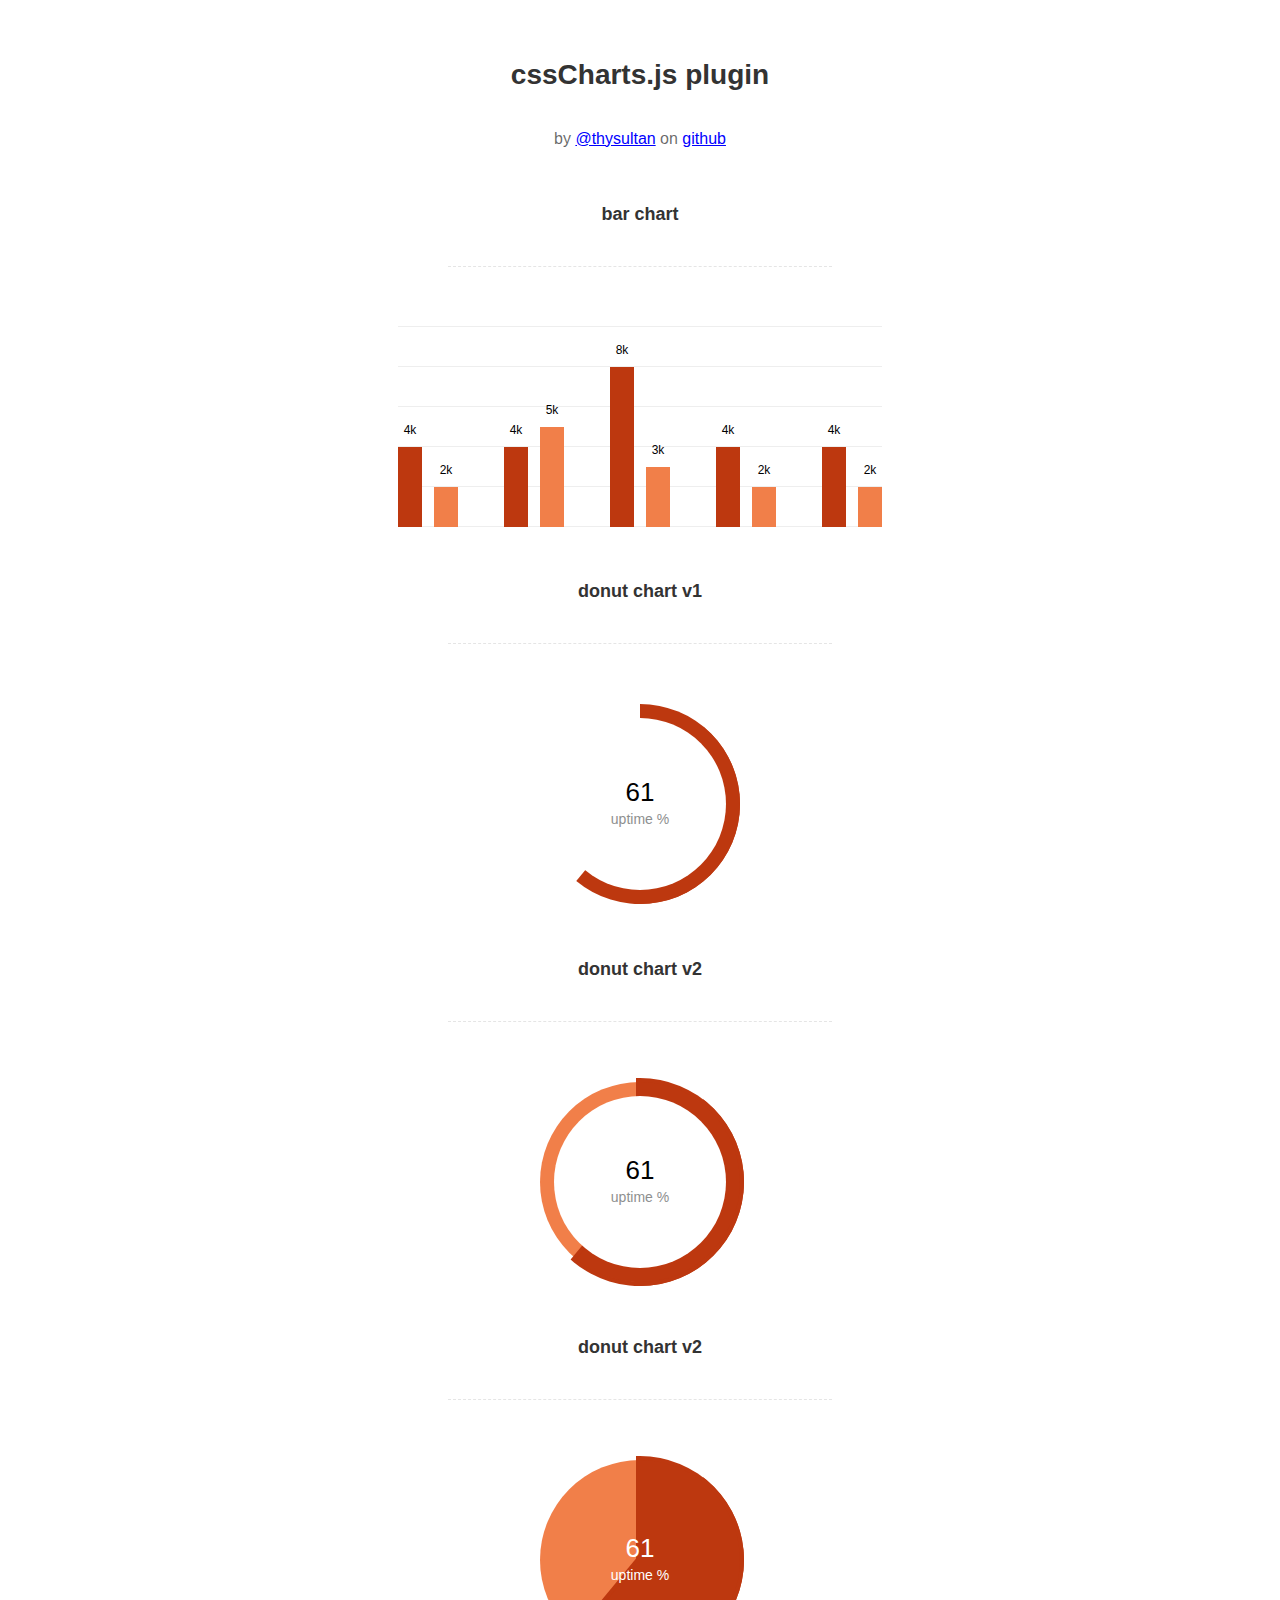
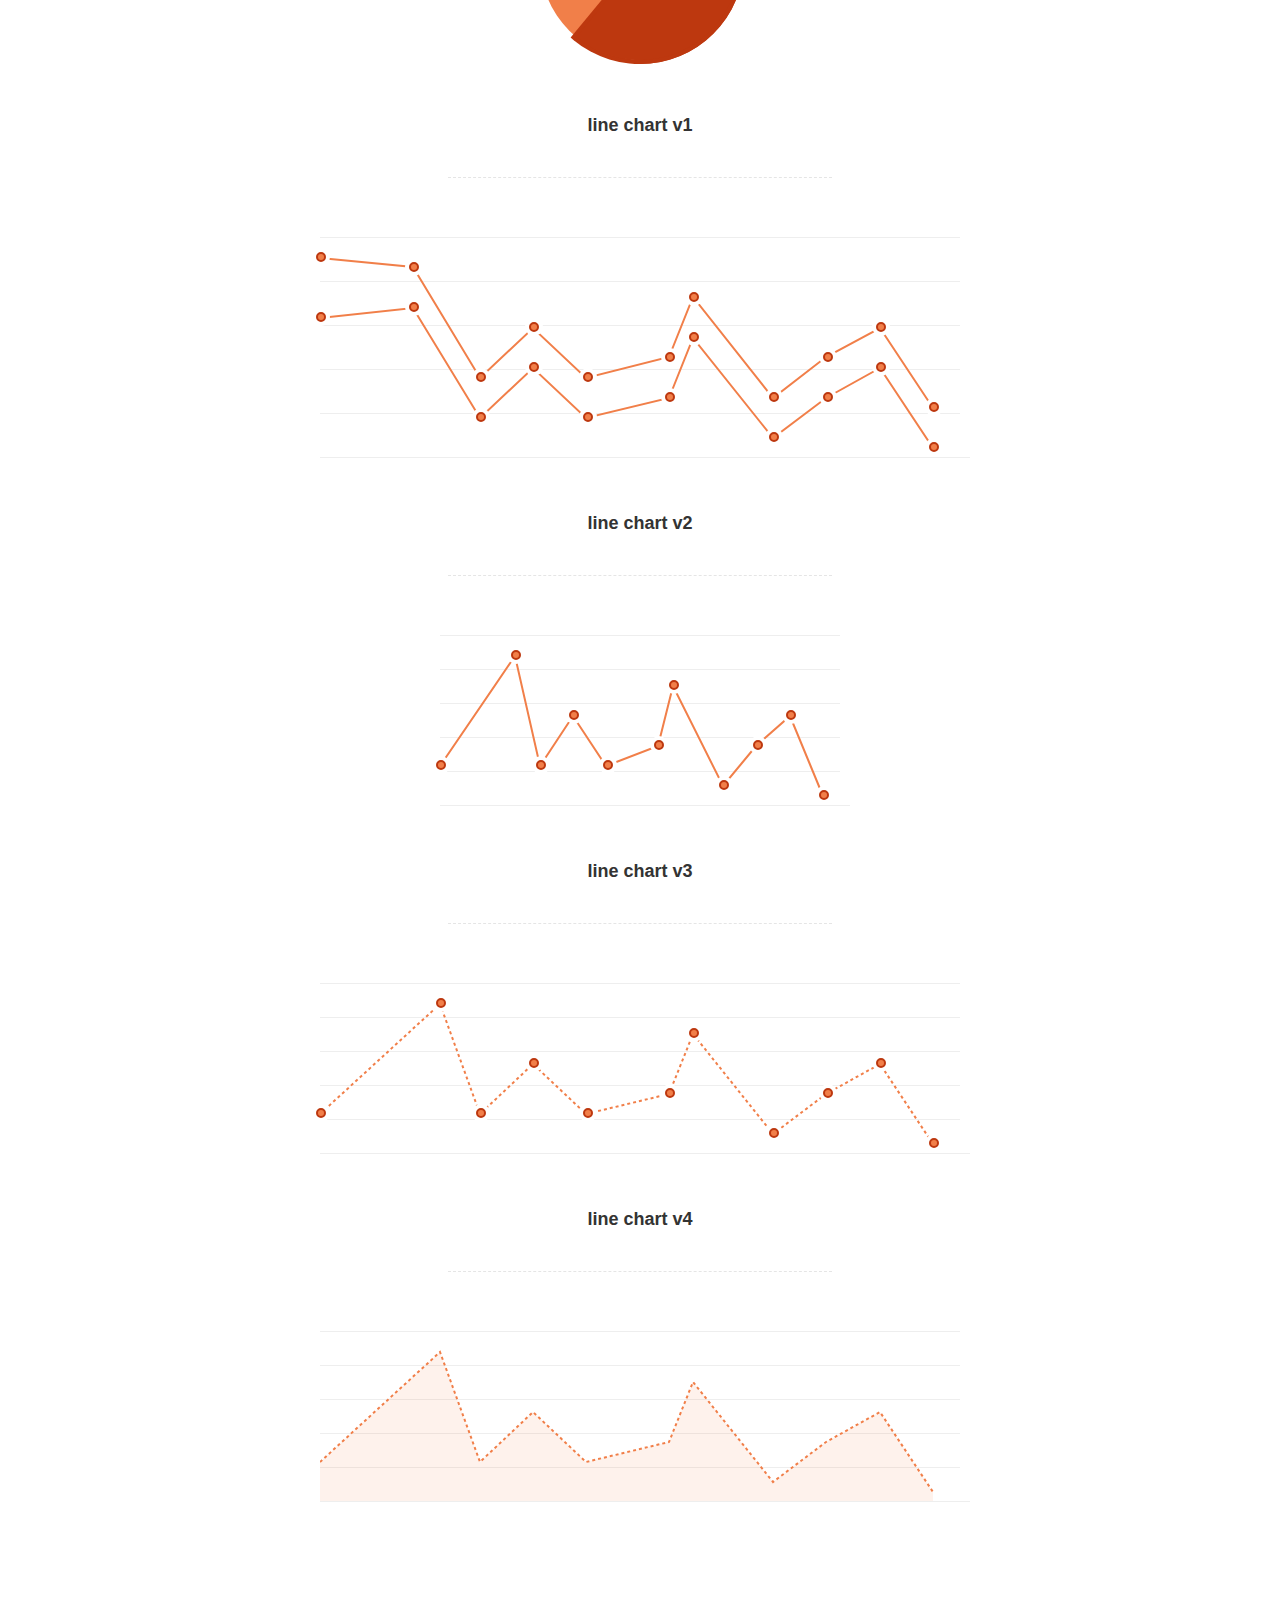
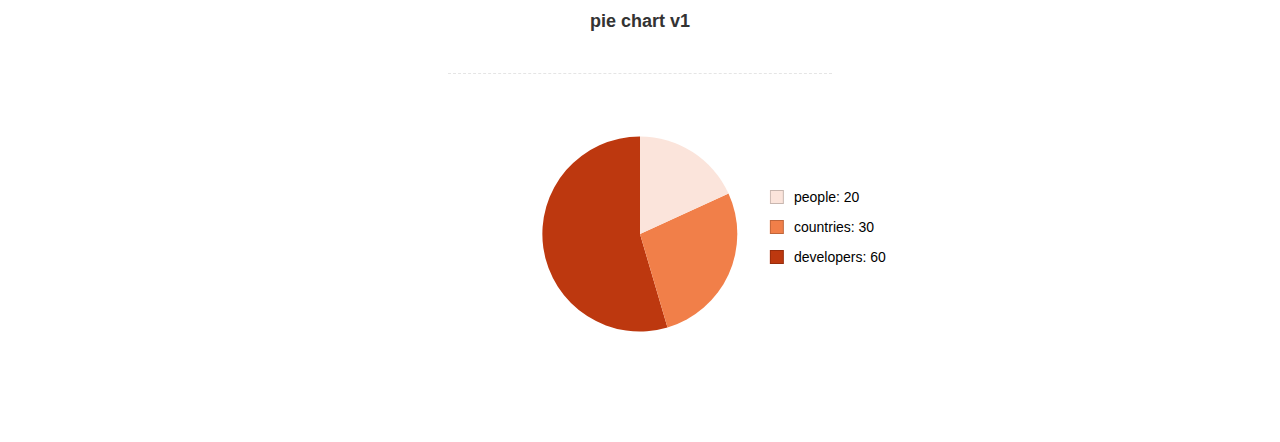
<file: MisleadingWidgetsDetective_Demo/static/js/Lightweight-Chart/index.html>
<!doctype html>
<html>
    <head>
        <meta charset="utf-8">
        <meta name="description" content="A jquery plugin to create simple donut, bar or line charts with dom nodes, style with css.">
        <meta name="viewport" content="width=device-width, initial-scale=1">
        <title>cssCharts.js - jquery css charts</title>
        <script src="https://ajax.googleapis.com/ajax/libs/jquery/2.1.3/jquery.min.js"></script>

        <link rel="stylesheet" href="cssCharts.css">
        <script src="jquery.chart.js"></script>

        <style>
          /* page specific styles*/
          h1{text-align:center;font-family:sans-serif;font-size:28px;color:#333;padding:40px 0 0 0;}
          h2{text-align:center;font-family:sans-serif;font-size:18px;color:#333;padding:40px 0 0 0;}
          hr{width:60%;height:1px;background:none;border:none;border-bottom:1px dashed rgba(0,0,0,0.1);outline:none;margin:40px auto 60px auto;}

          .desc p{text-align:center;font-size:16px;color:rgba(0,0,0,0.6);padding:20px 0 0 0;font-family:sans-serif;}
          .desc a{color:blue;}
          .wrap{margin:0 auto;width:640px;padding-bottom:100px;}
          #line{width:400px;}
          /* page specific styles*/
        </style>
    </head>
    <body>
      <div class="wrap">

        <div class="desc">
          <h1>cssCharts.js plugin</h1><p>by
          <a href="http://twitter.com/thysultan">@thysultan</a> on
          <a href="https://github.com/sultantarimo/cssCharts.js">github</a>
        </p>
        </div>

        <h2>bar chart</h2>
        <hr>

        <div class="chart">
            <ul class="bar-chart" data-bars="[4,2],[4,5],[8,3],[4,2],[4,2]" data-max="10" data-unit="k" data-width="24"></ul>
        </div>
        <!-- data max is the 100% point of the graph -->
        <!-- set data-grid to 0 for no grid -->
        <!-- data-width is the individual bars width -->

        <h2>donut chart v1</h2>
        <hr>

        <div class="chart">
          <div class="donut-chart" data-percent="0.61" data-title="uptime %"></div>
        </div>

        <h2>donut chart v2</h2>
        <hr>

        <div class="chart">
          <div class="donut-chart fill" data-percent="0.61" data-title="uptime %"></div>
        </div>

        <h2>donut chart v2</h2>
        <hr>

        <div class="chart">
          <div class="donut-chart pie-chart fill" data-percent="0.61" data-title="uptime %"></div>
        </div>
        <!-- pie-chart class for pie chart -->
        <!-- fill class for default donut fill enabled-->

        <h2>line chart v1</h2>
        <hr>

        <div class="chart">
          <ul data-cord="[[0,70,120,160,200,262,280,340,380,420,460],[140,150,40,90,40,60,120,20,60,90,10]],[[0,70,120,160,200,262,280,340,380,420,460],[200,190,80,130,80,100,160,60,100,130,50]]"  class="line-chart"></ul>
        </div>
        <!-- multiple graphs [[x cords],[y cords]] [[x cords],[y cords]] -->

        <h2>line chart v2</h2>
        <hr>

        <div class="chart" id="line">
          <ul data-cord="[0,90,120,160,200,262,280,340,380,420,460],[40,150,40,90,40,60,120,20,60,90,10]" class="line-chart"></ul>
        </div>

        <h2>line chart v3</h2>
        <hr>

        <div class="chart dotted">
          <ul data-cord="[0,90,120,160,200,262,280,340,380,420,460],[40,150,40,90,40,60,120,20,60,90,10]" class="line-chart"></ul>
        </div>

        <h2>line chart v4</h2>
        <hr>

        <div class="chart dotted">
          <ul data-cord="[0,90,120,160,200,262,280,340,380,420,460],[40,150,40,90,40,60,120,20,60,90,10]" data-fill="1" class="line-chart no-points"></ul>
        </div>
        <!-- single graph [x cords],[y cords] -->


        <br><br><br>
        <h2>pie chart v1</h2>
        <hr>

        <div class="chart">
          <div class="pie-thychart" data-set='[["people", 20], ["countries",30], ["developers",60]]' data-colors="#FBE4DB,#F17F49,#BD380F"></div>
        </div>

      </div>

      <script>
        $(function() {
            $('.bar-chart').cssCharts({type:"bar"});
            $('.donut-chart').cssCharts({type:"donut"}).trigger('show-donut-chart');
            $('.line-chart').cssCharts({type:"line"});

            $('.pie-thychart').cssCharts({type:"pie"});
        });
      </script>
    </body>
</html>
</file>
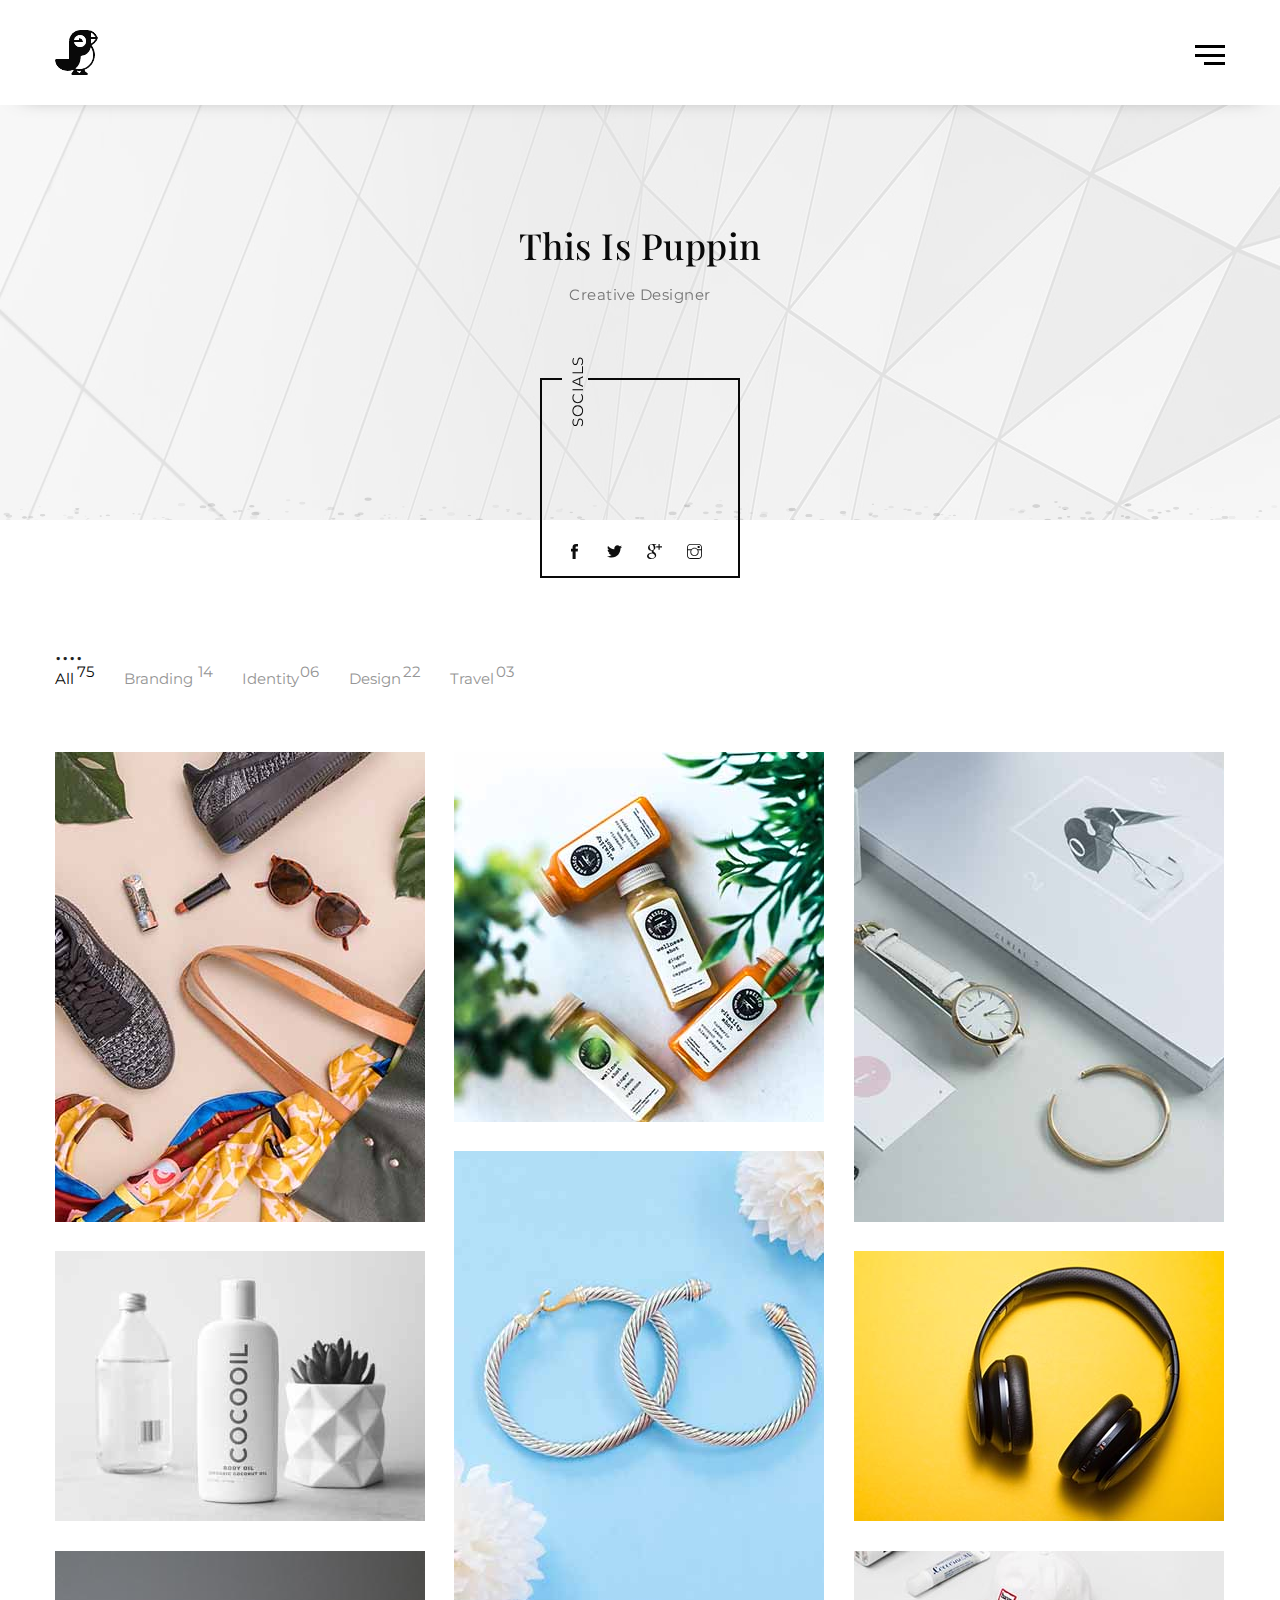
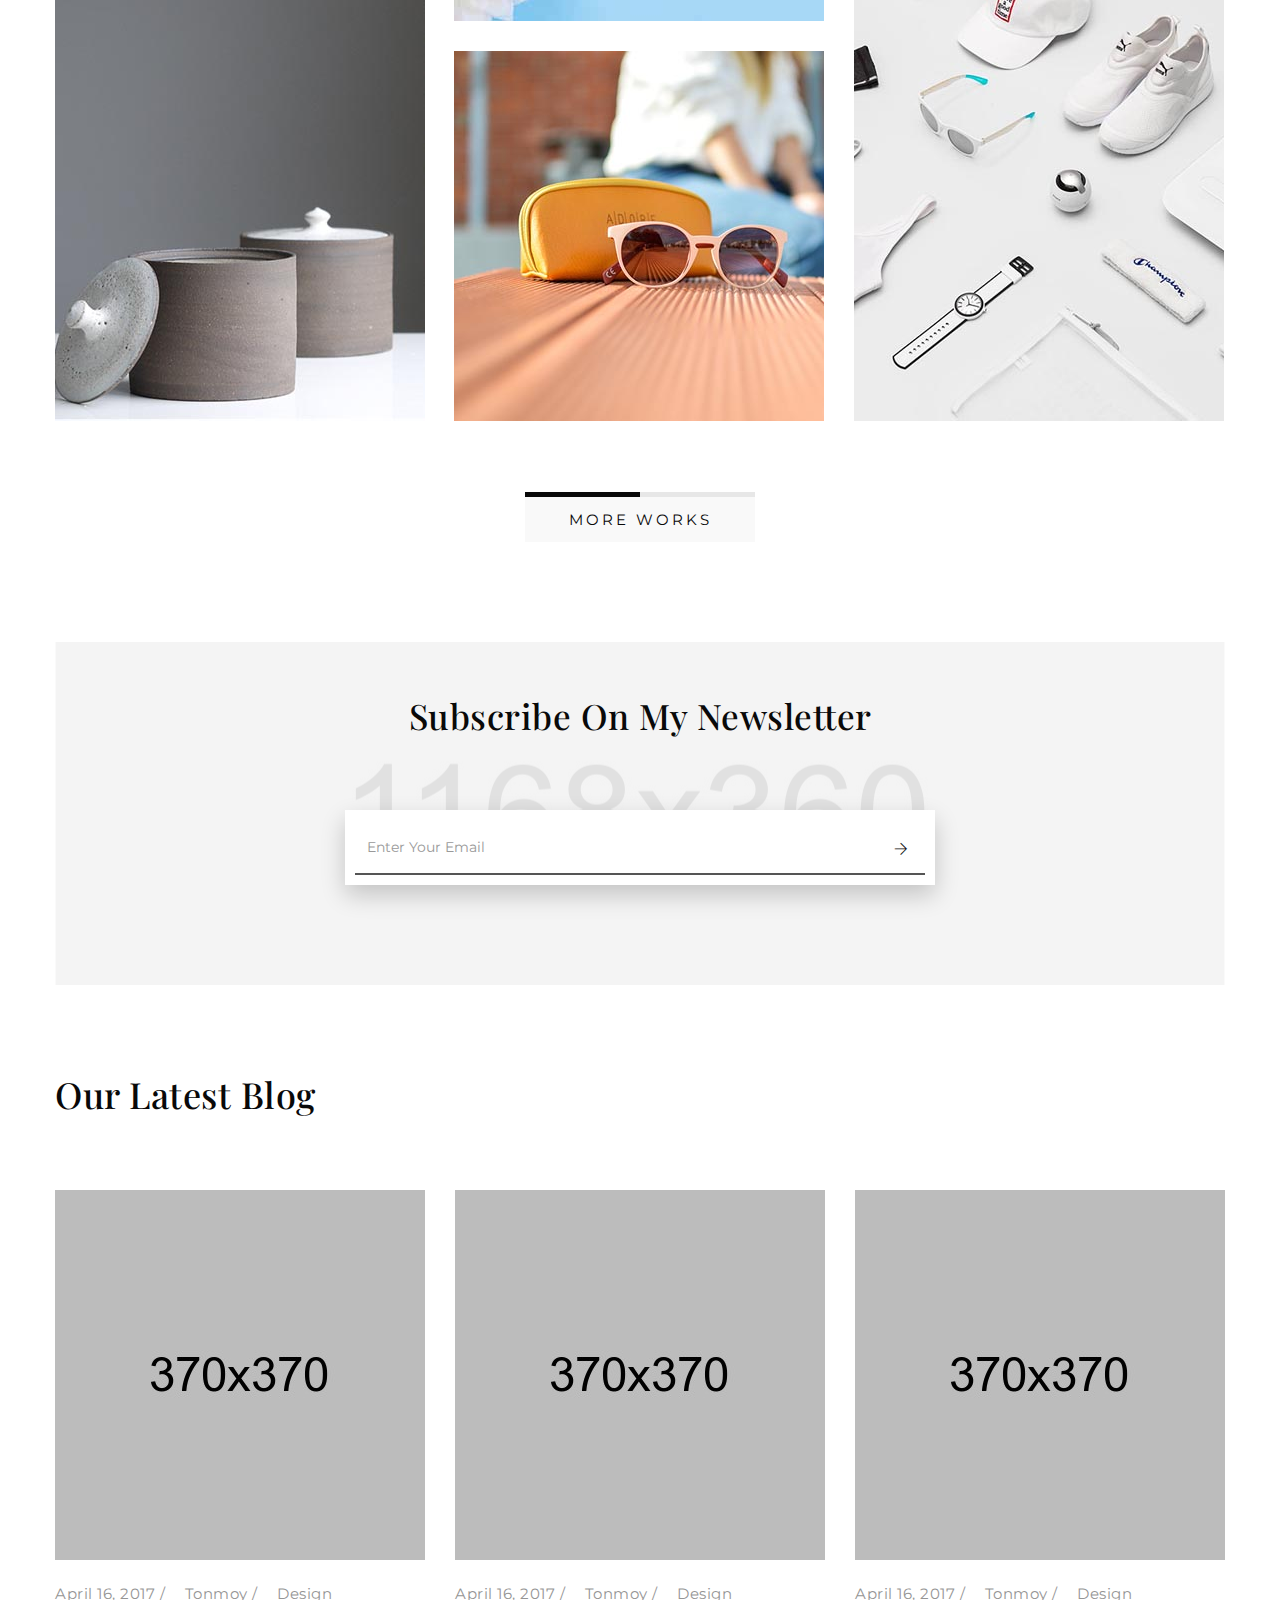
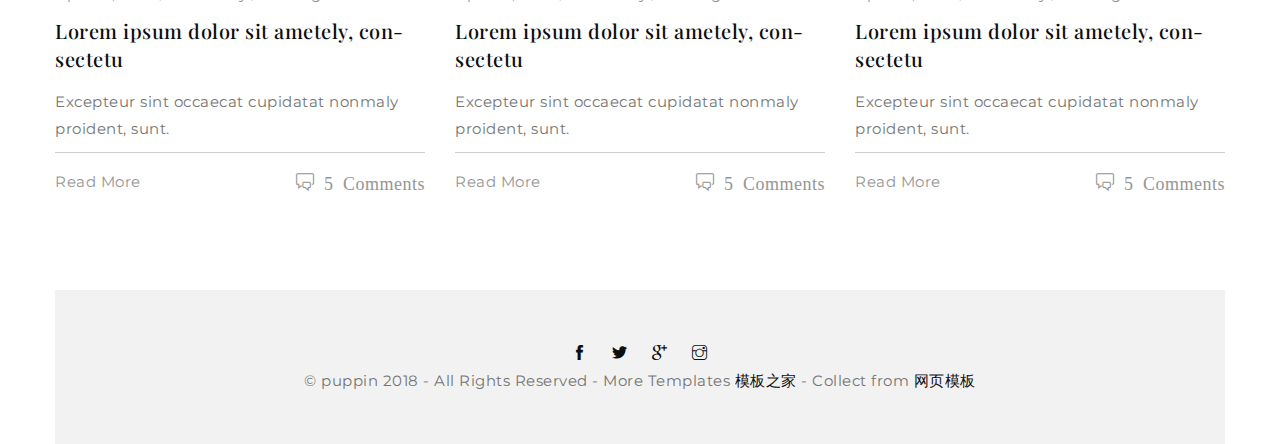
<file: MisleadingWidgetsDetective_Demo/Console/templates/Console/htmt_2_puppin/index.html>
<!DOCTYPE html>
<html lang="zxx">
<head>
	<meta charset="utf-8">
	<title>Home 1</title>
	

	<meta name="description" content="----">

	<meta name="keywords" content="Premium HTML Template">

	<meta name="author" content="HTMLmate">

	<!-- Mobile Specific Meta -->
	<meta name="viewport" content="width=device-width, initial-scale=1">

	<!-- css-include -->

	<!-- boorstrap -->
	<link rel="stylesheet" type="text/css" href="assets/css/bootstrap.min.css">
	<!-- themify-icon.css -->
	<link rel="stylesheet" type="text/css" href="assets/css/themify-icons.css">
	<!-- owl-carousel -->
	<link rel="stylesheet" type="text/css" href="assets/css/owl.carousel.css">
	<!-- light-box -->
	<link rel="stylesheet" type="text/css" href="assets/css/lightbox.css">
	<!-- video css -->
	<link rel="stylesheet" type="text/css" href="assets/css/video.min.css">
	<!-- menu.css -->
	<link rel="stylesheet" type="text/css" href="assets/css/menu.css">
	<!-- style -->
	<link rel="stylesheet" type="text/css" href="assets/css/style.css">
	<!-- responsive.css -->
	<link rel="stylesheet" type="text/css" href="assets/css/responsive.css">
</head>


<body>
	<div id="preloader"></div>
	<!-- Start of nav bar 
		============================================= -->
		<nav id="poppin-nav">
			<div id="nav-off"></div>
			<div id="header-logo-1" class="text-center">
				<a href="#"><img src="assets/img//logo/logo.png" alt="img"></a>
			</div>
			<ul id="menu">
				<li class="has-submenu text-capitalize">
					<a href="index.html">home</a>
				</li>
				<li class="has-submenu">
					<a href="#">Blog <span class="ti-angle-down"></span></a>
					<ul class="submenu">
						<li><a href="blog.html">Blog Grid</a></li>
						<li><a href="blog-single.html">Single Post</a></li>
					</ul>
				</li>
				<li><a href="contact.html">Contact</a></li>
			</ul>
		</nav>
		<div id="menu-overlay"></div>
	<!-- End of nav bar 
		============================================= -->



	<!-- Start of header
		============================================= -->
		<header id="site-header" class="not-stuck">
			<div class="container">
				<div class="row">
					<div id="header-logo">
						<a href="#"><img src="assets/img//logo/logo.png" alt="img"></a>
					</div>

					<div id="menu-burger" class="pull-right not-stuck">
						<div id="menu-bar">
							<span class="icon-bar top"></span>
							<span class="icon-bar middle"></span>
							<span class="icon-bar bottom"></span>
						</div>
					</div>
				</div>
			</div>
		</header>
	<!-- End of header
		============================================= -->





	<!-- Start of page head section
		============================================= -->
		<section id="page-head" class="page-head-section">
			<div class="page-head-overlay"></div>
			<div id="page-head-effect" class="page-head-effect">
				<canvas id="demo-canvas"></canvas>
			</div>
			<!-- // page-head-style -->
			<div class="container">
				<div class="row">
					<div class="banner-content">
						<div class="page-head-content">
							<div class="page-head-title text-capitalize pb40">
								<h1>This is Puppin</h1>
								<span class="descrip">Creative Designer</span>
							</div>
							<!-- //title -->

							<div class="page-head-social">
								<div  class="social-title text-uppercase">
									<span>socials</span>
								</div>
								<!-- //title -->
								<div class="page-head-social-item ul-li">
									<ul class="page-head-social-list">
										<li><a href="#"><span class="ti-facebook"></span></a></li>
										<li><a href="#"><span class="ti-twitter-alt"></span></a></li>
										<li><a href="#"><span class="ti-google"></span></a></li>
										<li><a href="#"><span class="ti-instagram"></span></a></li>
									</ul><!-- /.page-head-social-list -->
								</div><!-- /.page-head-social-item -->
							</div>
							<!-- /.page-head-social -->
						</div>
						<!-- /.page-head-content -->
					</div>
				</div><!--  /.row-->
			</div><!--  /.container -->
		</section>
	<!-- End of page head section
		============================================= -->





	<!-- Start of portfolio section
		============================================= -->
		<section id="portfolio" class="portfolio-section">
			<div class="container">
				<div class="row">
					<div class="portfolio-content">
						<div class="portfolio-tab pb55">
							<div id="filters" class="button-group pb45">
								<button class="tab-button active" data-filter="*">All<span>75</span></button>
								<button class="tab-button" data-filter=".web">Branding<span>14</span></button>
								<button class="tab-button" data-filter=".design">Identity<span>06</span></button>
								<button class="tab-button" data-filter=".branding">Design<span>22</span></button>
								<button class="tab-button" data-filter=".photography">Travel<span>03</span></button>
							</div>
							<!-- /tab-button -->

							<div class="portfolio-tab-text-pic row">
								<div id="posts">
									<div id="1" class="item item-grid web">
										<div class="item-wrap">
											<div class="work-item">
												<div class="work-pic">
													<img src="assets/img/portfolio/port-1.jpg" alt="image">
												</div>
												<!-- //img -->
												<div class="hover-content">
													<div class="hover-text text-center">
														<a href="assets/img/portfolio/port-1.jpg" data-lightbox="roadtrip"><span class="ti-fullscreen"></span></a>
													</div>
													<!-- //light-box-img -->
													<div class="project-description text-uppercase ul-li">
														<h3><a href="#">project Item Title</a></h3>
														<ul class="project-catagorry text-capitalize">
															<li><a href="#">Branding, </a></li>

															<li><a href="#">Development</a></li>
														</ul>
													</div>
													<!-- //project-description -->
												</div>
											</div>
										</div>
									</div>
									<!-- /item -->

									<div id="2" class="item item-grid design branding">
										<div class="item-wrap">
											<div class="work-item">
												<div class="work-pic">
													<img src="assets/img/portfolio/port-2.jpg" alt="image">
												</div>
												<!-- //img -->
												<div class="hover-content">
													<div class="hover-text text-center">
														<a href="assets/img/portfolio/port-2.jpg" data-lightbox="roadtrip"><span class="ti-fullscreen"></span></a>
													</div>
													<!-- //light-box-img -->
													<div class="project-description text-uppercase ul-li">
														<h3><a href="#">project Item Title</a></h3>
														<ul class="project-catagorry text-capitalize">
															<li><a href="#">web, </a></li>

															<li><a href="#">Development</a></li>
														</ul>
													</div>
													<!-- //project-description -->
												</div>
											</div>
											
										</div>
									</div>
									<!-- /item -->

									<div id="3" class="item item-grid design web">
										<div class="item-wrap">
											<div class="work-item">
												<div class="work-pic">
													<img src="assets/img/portfolio/port-3.jpg" alt="image">
												</div>
												<!-- //img -->
												<div class="hover-content">
													<div class="hover-text text-center">
														<a href="assets/img/portfolio/port-3.jpg" data-lightbox="roadtrip"><span class="ti-fullscreen"></span></a>
													</div>
													<!-- //light-box-img -->
													<div class="project-description text-uppercase ul-li">
														<h3><a href="#">project Item Title</a></h3>
														<ul class="project-catagorry text-capitalize">
															<li><a href="#">design, </a></li>

															<li><a href="#">Development</a></li>
														</ul>
													</div>
													<!-- //project-description -->
												</div>
											</div>
											
										</div>
									</div>
									<!-- /item -->

									<div id="4" class="item item-grid design photography web">
										<div class="item-wrap">
											<div class="work-item">
												<div class="work-pic">
													<img src="assets/img/portfolio/port-5.jpg" alt="image">
												</div>
												<!-- //img -->
												<div class="hover-content">
													<div class="hover-text text-center">
														<a href="assets/img/portfolio/port-5.jpg" data-lightbox="roadtrip"><span class="ti-link"></span></a>
													</div>
													<!-- //light-box-img -->
													<div class="project-description text-uppercase ul-li">
														<h3><a href="#">project Item Title</a></h3>
														<ul class="project-catagorry text-capitalize">
															<li><a href="#">Branding, </a></li>

															<li><a href="#">Development</a></li>
														</ul>
													</div>
													<!-- //project-description -->
												</div>
											</div>
											
										</div>
									</div>
									<!-- /item -->

									<div id="5" class="item item-grid design web">
										<div class="item-wrap">
											<div class="work-item">
												<div class="work-pic">
													<img src="assets/img/portfolio/port-4.jpg" alt="image">
												</div>
												<!-- //img -->
												<div class="hover-content">
													<div class="hover-text text-center">
														<a class="popup zoom-gallery" href="https://www.youtube.com/watch?v=_kqQDCxRCzM"><span class="ti-control-forward"></span></a>
													</div>
													<!-- //light-box-img -->
													<div class="project-description text-uppercase ul-li">
														<h3><a href="#">project Item Title</a></h3>
														<ul class="project-catagorry text-capitalize">
															<li><a href="#">travel, </a></li>

															<li><a href="#">place</a></li>
														</ul>
													</div>
													<!-- //project-description -->
												</div>
											</div>
											
										</div>
									</div>
									<!-- /item -->

									<div id="6" class="item item-grid design branding web">
										<div class="item-wrap">
											<div class="work-item">
												<div class="work-pic">
													<img src="assets/img/portfolio/port-6.jpg" alt="image">
												</div>
												<!-- //img -->
												<div class="hover-content">
													<div class="hover-text text-center">
														<a href="assets/img/portfolio/port-6.jpg" data-lightbox="roadtrip"><span class="ti-link"></span></a>
													</div>
													<!-- //light-box-img -->
													<div class="project-description text-uppercase ul-li">
														<h3><a href="#">project Item Title</a></h3>
														<ul class="project-catagorry text-capitalize">
															<li><a href="#">identity, </a></li>

															<li><a href="#">institute</a></li>
														</ul>
													</div>
													<!-- //project-description -->
												</div>
											</div>
											
										</div>
									</div>
									<!-- /item -->

									<div id="7" class="item item-grid design branding web">
										<div class="item-wrap">
											<div class="work-item">
												<div class="work-pic">
													<img src="assets/img/portfolio/port-7.jpg" alt="image">
												</div>
												<!-- //img -->
												<div class="hover-content">
													<div class="hover-text text-center">
														<a href="assets/img/portfolio/port-7.jpg" data-lightbox="roadtrip"><span class="ti-fullscreen"></span></a>
													</div>
													<!-- //light-box-img -->
													<div class="project-description text-uppercase ul-li">
														<h3><a href="#">project Item Title</a></h3>
														<ul class="project-catagorry text-capitalize">
															<li><a href="#">Branding, </a></li>

															<li><a href="#">Development</a></li>
														</ul>
													</div>
													<!-- //project-description -->
												</div>
											</div>
											
										</div>
									</div>
									<!-- /item -->

									<div id="8" class="item item-grid design branding web">
										<div class="item-wrap">
											<div class="work-item">
												<div class="work-pic">
													<img src="assets/img/portfolio/port-9.jpg" alt="image">
												</div>
												<!-- //img -->
												<div class="hover-content">
													<div class="hover-text text-center">
														<a  class="popup" href="https://www.youtube.com/watch?v=QJO3ROT-A4E&list=PLxdmSpdkY-5LG9ZYDrX3qQq_iqsjfJhx9"><span class="ti-control-forward"></span></a>
													</div>
													<!-- //light-box-img -->
													<div class="project-description text-uppercase ul-li">
														<h3><a href="#">project Item Title</a></h3>
														<ul class="project-catagorry text-capitalize">
															<li><a href="#">html, </a></li>

															<li><a href="#">Development</a></li>
														</ul>
													</div>
													<!-- //project-description -->
												</div>
											</div>
											
										</div>
									</div>
									<!-- /item -->

									<div id="9" class="item item-grid design branding web">
										<div class="item-wrap">
											<div class="work-item">
												<div class="work-pic">
													<img src="assets/img/portfolio/port-8.jpg" alt="image">
												</div>
												<!-- //img -->
												<div class="hover-content">
													<div class="hover-text text-center">
														<a href="assets/img/portfolio/port-8.jpg" data-lightbox="roadtrip"><span class="ti-fullscreen"></span></a>
													</div>
													<!-- //light-box-img -->
													<div class="project-description text-uppercase ul-li">
														<h3><a href="#">project Item Title</a></h3>
														<ul class="project-catagorry text-capitalize">
															<li><a href="#">Branding, </a></li>

															<li><a href="#">Development</a></li>
														</ul>
													</div>
													<!-- //project-description -->
												</div>
											</div>
											
										</div>
									</div>
									<!-- /item -->


								</div><!--//posts-->
							</div><!--//portfolio-tab-text-pic-->
						</div><!--//portfolio-tab-->


						<div class="poppin-more text-uppercase text-center">
							<div class="more-btn">
								<a href="#">MORE WORKS</a>
							</div>
						</div>
						<!-- //.more -->

					</div><!--//portfolio-content -->
				</div><!--  /.row -->
			</div><!--  /.conatiner -->
		</section>
	<!-- End of portfolio section
		============================================= -->

	<div class="tlinks">Collect from <a href="http://www.cssmoban.com/" >自助建站</a></div>


	<!-- Start of newsletter section
		============================================= -->
		<section id="newsletter" class="newsletter-section">
			<div class="page-head-overlay"></div>
			<div class="container">
				<div class="row">
					<div class="newsletter-section-content">
						<div class="newsletter-title pb75">
							<h2 class="deep-black">Subscribe On My Newsletter</h2>
						</div>

						<div class="newsletter-form">
							<form action="#" class="input-group">
								<input type="email" class="form-control" placeholder="Enter Your Email">
								<span class="input-group-addon">
									<button type="submit"><span class="deep-black ti-arrow-right"></span></button>  
								</span>
							</form>
						</div>
					</div>
					<!-- //.newsletter-section-content -->

				</div><!--  /.row -->
			</div><!--  /.conatainer -->
		</section>
	<!-- End of newsletter section
		============================================= -->




	<!-- Start of our service section
		============================================= -->
		<section id="service" class="service-section pt90 pb40">
			<div class="container">
				<div class="row">
					<div class="section-title text-capitalize deep-black pb75">
						<h2>Our latest blog</h2>
					</div>
					<!-- //title -->

					<div class="latest-blog-content">
						<div class="row">

							<div class="col-md-4">
								<div class="latest-blog-text-pic">
									<div class="latest-blog-img mb10"> 
										<img src="assets/img/blog/blog-5.jpg" alt="img">
										<div class="blog-meta mt20 ul-li">
											<ul class="meta-list">
												<li><a href="#">April 16, 2017  /  </a></li>
												<li><a href="#">  Tonmoy /  </a></li>
												<li><a href="#">Design</a></li>
											</ul>
										</div>
									</div>
									<!-- //.latest-blog-img -->

									<div class="latest-blog-text">
										<div class="blog-head">
											<h2> <a href="#">Lorem ipsum dolor sit ametely, con-sectetu</a></h2>
										</div>
										<!-- //.blog-head -->
										<div class="blog-details mt15">
											<p>
												Excepteur sint occaecat cupidatat nonmaly proident, sunt.
											</p>
										</div>
										<!-- //.blog-details -->
										<div class="blog-read-more text-capitalize pull-left">
											<a href="#">read more<span class="ti-arrow-right"></span></a>
										</div>
										<!-- //.blog-read-more -->

										<div class="latest-blog-comments text-capitalize pull-right">
											<a href="#"><span class="ti-comments"> 5 Comments</span></a>
										</div>
										<!-- //.latest-blog-comments -->
									</div>

								</div>
								<!-- //.latest-blog-text-pic -->
							</div>
							<!-- //.col-md-4 -->


							<div class="col-md-4">
								<div class="latest-blog-text-pic">
									<div class="latest-blog-img mb10"> 
										<img src="assets/img/blog/blog-5.jpg" alt="img">
										<div class="blog-meta mt20 ul-li">
											<ul class="meta-list">
												<li><a href="#">April 16, 2017  /  </a></li>
												<li><a href="#">  Tonmoy /  </a></li>
												<li><a href="#">Design</a></li>
											</ul>
										</div>
									</div>
									<!-- //.latest-blog-img -->

									<div class="latest-blog-text">
										<div class="blog-head">
											<h2> <a href="#">Lorem ipsum dolor sit ametely, con-sectetu</a></h2>
										</div>
										<!-- //.blog-head -->
										<div class="blog-details mt15">
											<p>
												Excepteur sint occaecat cupidatat nonmaly proident, sunt.
											</p>
										</div>
										<!-- //.blog-details -->
										<div class="blog-read-more text-capitalize pull-left">
											<a href="#">read more<span class="ti-arrow-right"></span></a>
										</div>
										<!-- //.blog-read-more -->

										<div class="latest-blog-comments text-capitalize pull-right">
											<a href="#"><span class="ti-comments"> 5 Comments</span></a>
										</div>
										<!-- //.latest-blog-comments -->
									</div>

								</div>
								<!-- //.latest-blog-text-pic -->
							</div>
							<!-- //.col-md-4 -->


							<div class="col-md-4">
								<div class="latest-blog-text-pic">
									<div class="latest-blog-img mb10"> 
										<img src="assets/img/blog/blog-5.jpg" alt="img">
										<div class="blog-meta mt20 ul-li">
											<ul class="meta-list">
												<li><a href="#">April 16, 2017  /  </a></li>
												<li><a href="#">  Tonmoy /  </a></li>
												<li><a href="#">Design</a></li>
											</ul>
										</div>
									</div>
									<!-- //.latest-blog-img -->

									<div class="latest-blog-text">
										<div class="blog-head">
											<h2> <a href="#">Lorem ipsum dolor sit ametely, con-sectetu</a></h2>
										</div>
										<!-- //.blog-head -->
										<div class="blog-details mt15">
											<p>
												Excepteur sint occaecat cupidatat nonmaly proident, sunt.
											</p>
										</div>
										<!-- //.blog-details -->
										<div class="blog-read-more text-capitalize pull-left">
											<a href="#">read more<span class="ti-arrow-right"></span></a>
										</div>
										<!-- //.blog-read-more -->

										<div class="latest-blog-comments text-capitalize pull-right">
											<a href="#"><span class="ti-comments"> 5 Comments</span></a>
										</div>
										<!-- //.latest-blog-comments -->
									</div>

								</div>
								<!-- //.latest-blog-text-pic -->
							</div>
							<!-- //.col-md-4 -->


						</div>
						<!-- //.row -->
					</div>
					<!-- //.latest-blog-content -->


				</div><!--  row -->
			</div><!--  container-->
		</section>
	<!-- End of our service section
		============================================= -->





	<!-- Start of footer section
		============================================= -->
		<footer>
			<div class="footer-area footer-2">
				<div class="container">
					<div class="row">
						<div class="copy-right-area text-center">
							<div class="page-head-social-item ul-li">
								<ul class="page-head-social-list">
									<li><a href="#"><span class="ti-facebook"></span></a></li>
									<li><a href="#"><span class="ti-twitter-alt"></span></a></li>
									<li><a href="#"><span class="ti-google"></span></a></li>
									<li><a href="#"><span class="ti-instagram"></span></a></li>
								</ul><!-- /.page-head-social-list -->
							</div>
							<span>© puppin 2018 - All Rights Reserved - More Templates <a href="http://www.cssmoban.com/" target="_blank" title="模板之家">模板之家</a> - Collect from <a href="http://www.cssmoban.com/" title="网页模板" target="_blank">网页模板</a></span>
						</div>
						<!-- //copy-right-area -->
					</div><!--  /.container -->
				</div><!--  /.row-->
			</div><!--  /.footer-area -->
		</footer>
	<!-- End of footer section
		============================================= -->



		<!--  Js Library -->
		<script src="assets/js/jquery-2.1.4.min.js"></script>
		<!-- Include  for bootstrap -->
		<script src="assets/js/bootstrap.min.js"></script>
		<!-- Include isotope Js -->
		<script src="assets/js/jquery.isotope.min.js"></script>
		<!-- Include lightbox -->
		<script src="assets/js/lightbox.js"></script>
		<!-- Include circle-effect.js -->
		<script src="assets/js/circle-effect.js"></script>
		<!-- Include Video js -->
		<script src="assets/js/jquery.magnific-popup.min.js"></script>
		<!-- Include Owl-carousel -->
		<script src="assets/js/owl.carousel.min.js"></script>
		<!-- Include Counter up -->
		<script src="assets/js/jquery.counterup.min.js"></script>
		<script src="assets/js/waypoints.min.js"></script>



		<!-- Include script.js -->
		<script src="assets/js/script.js"></script>


	</body>
	</html>
</file>
<file: MisleadingWidgetsDetective_Demo/Console/templates/Console/htmt_2_puppin/assets/css/themify-icons.css>
@font-face {
	font-family: 'themify';
	src:url('../fonts/themify.eot?-fvbane');
	src:url('../fonts/themify.eot?#iefix-fvbane') format('embedded-opentype'),
		url('../fonts/themify.woff?-fvbane') format('woff'),
		url('../fonts/themify.ttf?-fvbane') format('truetype'),
		url('../fonts/themify.svg?-fvbane#themify') format('svg');
	font-weight: normal;
	font-style: normal;
}

[class^="ti-"], [class*=" ti-"] {
	font-family: 'themify';
	speak: none;
	font-style: normal;
	font-weight: normal;
	font-variant: normal;
	text-transform: none;
	line-height: 1;

	/* Better Font Rendering =========== */
	-webkit-font-smoothing: antialiased;
	-moz-osx-font-smoothing: grayscale;
}

.ti-wand:before {
	content: "\e600";
}
.ti-volume:before {
	content: "\e601";
}
.ti-user:before {
	content: "\e602";
}
.ti-unlock:before {
	content: "\e603";
}
.ti-unlink:before {
	content: "\e604";
}
.ti-trash:before {
	content: "\e605";
}
.ti-thought:before {
	content: "\e606";
}
.ti-target:before {
	content: "\e607";
}
.ti-tag:before {
	content: "\e608";
}
.ti-tablet:before {
	content: "\e609";
}
.ti-star:before {
	content: "\e60a";
}
.ti-spray:before {
	content: "\e60b";
}
.ti-signal:before {
	content: "\e60c";
}
.ti-shopping-cart:before {
	content: "\e60d";
}
.ti-shopping-cart-full:before {
	content: "\e60e";
}
.ti-settings:before {
	content: "\e60f";
}
.ti-search:before {
	content: "\e610";
}
.ti-zoom-in:before {
	content: "\e611";
}
.ti-zoom-out:before {
	content: "\e612";
}
.ti-cut:before {
	content: "\e613";
}
.ti-ruler:before {
	content: "\e614";
}
.ti-ruler-pencil:before {
	content: "\e615";
}
.ti-ruler-alt:before {
	content: "\e616";
}
.ti-bookmark:before {
	content: "\e617";
}
.ti-bookmark-alt:before {
	content: "\e618";
}
.ti-reload:before {
	content: "\e619";
}
.ti-plus:before {
	content: "\e61a";
}
.ti-pin:before {
	content: "\e61b";
}
.ti-pencil:before {
	content: "\e61c";
}
.ti-pencil-alt:before {
	content: "\e61d";
}
.ti-paint-roller:before {
	content: "\e61e";
}
.ti-paint-bucket:before {
	content: "\e61f";
}
.ti-na:before {
	content: "\e620";
}
.ti-mobile:before {
	content: "\e621";
}
.ti-minus:before {
	content: "\e622";
}
.ti-medall:before {
	content: "\e623";
}
.ti-medall-alt:before {
	content: "\e624";
}
.ti-marker:before {
	content: "\e625";
}
.ti-marker-alt:before {
	content: "\e626";
}
.ti-arrow-up:before {
	content: "\e627";
}
.ti-arrow-right:before {
	content: "\e628";
}
.ti-arrow-left:before {
	content: "\e629";
}
.ti-arrow-down:before {
	content: "\e62a";
}
.ti-lock:before {
	content: "\e62b";
}
.ti-location-arrow:before {
	content: "\e62c";
}
.ti-link:before {
	content: "\e62d";
}
.ti-layout:before {
	content: "\e62e";
}
.ti-layers:before {
	content: "\e62f";
}
.ti-layers-alt:before {
	content: "\e630";
}
.ti-key:before {
	content: "\e631";
}
.ti-import:before {
	content: "\e632";
}
.ti-image:before {
	content: "\e633";
}
.ti-heart:before {
	content: "\e634";
}
.ti-heart-broken:before {
	content: "\e635";
}
.ti-hand-stop:before {
	content: "\e636";
}
.ti-hand-open:before {
	content: "\e637";
}
.ti-hand-drag:before {
	content: "\e638";
}
.ti-folder:before {
	content: "\e639";
}
.ti-flag:before {
	content: "\e63a";
}
.ti-flag-alt:before {
	content: "\e63b";
}
.ti-flag-alt-2:before {
	content: "\e63c";
}
.ti-eye:before {
	content: "\e63d";
}
.ti-export:before {
	content: "\e63e";
}
.ti-exchange-vertical:before {
	content: "\e63f";
}
.ti-desktop:before {
	content: "\e640";
}
.ti-cup:before {
	content: "\e641";
}
.ti-crown:before {
	content: "\e642";
}
.ti-comments:before {
	content: "\e643";
}
.ti-comment:before {
	content: "\e644";
}
.ti-comment-alt:before {
	content: "\e645";
}
.ti-close:before {
	content: "\e646";
}
.ti-clip:before {
	content: "\e647";
}
.ti-angle-up:before {
	content: "\e648";
}
.ti-angle-right:before {
	content: "\e649";
}
.ti-angle-left:before {
	content: "\e64a";
}
.ti-angle-down:before {
	content: "\e64b";
}
.ti-check:before {
	content: "\e64c";
}
.ti-check-box:before {
	content: "\e64d";
}
.ti-camera:before {
	content: "\e64e";
}
.ti-announcement:before {
	content: "\e64f";
}
.ti-brush:before {
	content: "\e650";
}
.ti-briefcase:before {
	content: "\e651";
}
.ti-bolt:before {
	content: "\e652";
}
.ti-bolt-alt:before {
	content: "\e653";
}
.ti-blackboard:before {
	content: "\e654";
}
.ti-bag:before {
	content: "\e655";
}
.ti-move:before {
	content: "\e656";
}
.ti-arrows-vertical:before {
	content: "\e657";
}
.ti-arrows-horizontal:before {
	content: "\e658";
}
.ti-fullscreen:before {
	content: "\e659";
}
.ti-arrow-top-right:before {
	content: "\e65a";
}
.ti-arrow-top-left:before {
	content: "\e65b";
}
.ti-arrow-circle-up:before {
	content: "\e65c";
}
.ti-arrow-circle-right:before {
	content: "\e65d";
}
.ti-arrow-circle-left:before {
	content: "\e65e";
}
.ti-arrow-circle-down:before {
	content: "\e65f";
}
.ti-angle-double-up:before {
	content: "\e660";
}
.ti-angle-double-right:before {
	content: "\e661";
}
.ti-angle-double-left:before {
	content: "\e662";
}
.ti-angle-double-down:before {
	content: "\e663";
}
.ti-zip:before {
	content: "\e664";
}
.ti-world:before {
	content: "\e665";
}
.ti-wheelchair:before {
	content: "\e666";
}
.ti-view-list:before {
	content: "\e667";
}
.ti-view-list-alt:before {
	content: "\e668";
}
.ti-view-grid:before {
	content: "\e669";
}
.ti-uppercase:before {
	content: "\e66a";
}
.ti-upload:before {
	content: "\e66b";
}
.ti-underline:before {
	content: "\e66c";
}
.ti-truck:before {
	content: "\e66d";
}
.ti-timer:before {
	content: "\e66e";
}
.ti-ticket:before {
	content: "\e66f";
}
.ti-thumb-up:before {
	content: "\e670";
}
.ti-thumb-down:before {
	content: "\e671";
}
.ti-text:before {
	content: "\e672";
}
.ti-stats-up:before {
	content: "\e673";
}
.ti-stats-down:before {
	content: "\e674";
}
.ti-split-v:before {
	content: "\e675";
}
.ti-split-h:before {
	content: "\e676";
}
.ti-smallcap:before {
	content: "\e677";
}
.ti-shine:before {
	content: "\e678";
}
.ti-shift-right:before {
	content: "\e679";
}
.ti-shift-left:before {
	content: "\e67a";
}
.ti-shield:before {
	content: "\e67b";
}
.ti-notepad:before {
	content: "\e67c";
}
.ti-server:before {
	content: "\e67d";
}
.ti-quote-right:before {
	content: "\e67e";
}
.ti-quote-left:before {
	content: "\e67f";
}
.ti-pulse:before {
	content: "\e680";
}
.ti-printer:before {
	content: "\e681";
}
.ti-power-off:before {
	content: "\e682";
}
.ti-plug:before {
	content: "\e683";
}
.ti-pie-chart:before {
	content: "\e684";
}
.ti-paragraph:before {
	content: "\e685";
}
.ti-panel:before {
	content: "\e686";
}
.ti-package:before {
	content: "\e687";
}
.ti-music:before {
	content: "\e688";
}
.ti-music-alt:before {
	content: "\e689";
}
.ti-mouse:before {
	content: "\e68a";
}
.ti-mouse-alt:before {
	content: "\e68b";
}
.ti-money:before {
	content: "\e68c";
}
.ti-microphone:before {
	content: "\e68d";
}
.ti-menu:before {
	content: "\e68e";
}
.ti-menu-alt:before {
	content: "\e68f";
}
.ti-map:before {
	content: "\e690";
}
.ti-map-alt:before {
	content: "\e691";
}
.ti-loop:before {
	content: "\e692";
}
.ti-location-pin:before {
	content: "\e693";
}
.ti-list:before {
	content: "\e694";
}
.ti-light-bulb:before {
	content: "\e695";
}
.ti-Italic:before {
	content: "\e696";
}
.ti-info:before {
	content: "\e697";
}
.ti-infinite:before {
	content: "\e698";
}
.ti-id-badge:before {
	content: "\e699";
}
.ti-hummer:before {
	content: "\e69a";
}
.ti-home:before {
	content: "\e69b";
}
.ti-help:before {
	content: "\e69c";
}
.ti-headphone:before {
	content: "\e69d";
}
.ti-harddrives:before {
	content: "\e69e";
}
.ti-harddrive:before {
	content: "\e69f";
}
.ti-gift:before {
	content: "\e6a0";
}
.ti-game:before {
	content: "\e6a1";
}
.ti-filter:before {
	content: "\e6a2";
}
.ti-files:before {
	content: "\e6a3";
}
.ti-file:before {
	content: "\e6a4";
}
.ti-eraser:before {
	content: "\e6a5";
}
.ti-envelope:before {
	content: "\e6a6";
}
.ti-download:before {
	content: "\e6a7";
}
.ti-direction:before {
	content: "\e6a8";
}
.ti-direction-alt:before {
	content: "\e6a9";
}
.ti-dashboard:before {
	content: "\e6aa";
}
.ti-control-stop:before {
	content: "\e6ab";
}
.ti-control-shuffle:before {
	content: "\e6ac";
}
.ti-control-play:before {
	content: "\e6ad";
}
.ti-control-pause:before {
	content: "\e6ae";
}
.ti-control-forward:before {
	content: "\e6af";
}
.ti-control-backward:before {
	content: "\e6b0";
}
.ti-cloud:before {
	content: "\e6b1";
}
.ti-cloud-up:before {
	content: "\e6b2";
}
.ti-cloud-down:before {
	content: "\e6b3";
}
.ti-clipboard:before {
	content: "\e6b4";
}
.ti-car:before {
	content: "\e6b5";
}
.ti-calendar:before {
	content: "\e6b6";
}
.ti-book:before {
	content: "\e6b7";
}
.ti-bell:before {
	content: "\e6b8";
}
.ti-basketball:before {
	content: "\e6b9";
}
.ti-bar-chart:before {
	content: "\e6ba";
}
.ti-bar-chart-alt:before {
	content: "\e6bb";
}
.ti-back-right:before {
	content: "\e6bc";
}
.ti-back-left:before {
	content: "\e6bd";
}
.ti-arrows-corner:before {
	content: "\e6be";
}
.ti-archive:before {
	content: "\e6bf";
}
.ti-anchor:before {
	content: "\e6c0";
}
.ti-align-right:before {
	content: "\e6c1";
}
.ti-align-left:before {
	content: "\e6c2";
}
.ti-align-justify:before {
	content: "\e6c3";
}
.ti-align-center:before {
	content: "\e6c4";
}
.ti-alert:before {
	content: "\e6c5";
}
.ti-alarm-clock:before {
	content: "\e6c6";
}
.ti-agenda:before {
	content: "\e6c7";
}
.ti-write:before {
	content: "\e6c8";
}
.ti-window:before {
	content: "\e6c9";
}
.ti-widgetized:before {
	content: "\e6ca";
}
.ti-widget:before {
	content: "\e6cb";
}
.ti-widget-alt:before {
	content: "\e6cc";
}
.ti-wallet:before {
	content: "\e6cd";
}
.ti-video-clapper:before {
	content: "\e6ce";
}
.ti-video-camera:before {
	content: "\e6cf";
}
.ti-vector:before {
	content: "\e6d0";
}
.ti-themify-logo:before {
	content: "\e6d1";
}
.ti-themify-favicon:before {
	content: "\e6d2";
}
.ti-themify-favicon-alt:before {
	content: "\e6d3";
}
.ti-support:before {
	content: "\e6d4";
}
.ti-stamp:before {
	content: "\e6d5";
}
.ti-split-v-alt:before {
	content: "\e6d6";
}
.ti-slice:before {
	content: "\e6d7";
}
.ti-shortcode:before {
	content: "\e6d8";
}
.ti-shift-right-alt:before {
	content: "\e6d9";
}
.ti-shift-left-alt:before {
	content: "\e6da";
}
.ti-ruler-alt-2:before {
	content: "\e6db";
}
.ti-receipt:before {
	content: "\e6dc";
}
.ti-pin2:before {
	content: "\e6dd";
}
.ti-pin-alt:before {
	content: "\e6de";
}
.ti-pencil-alt2:before {
	content: "\e6df";
}
.ti-palette:before {
	content: "\e6e0";
}
.ti-more:before {
	content: "\e6e1";
}
.ti-more-alt:before {
	content: "\e6e2";
}
.ti-microphone-alt:before {
	content: "\e6e3";
}
.ti-magnet:before {
	content: "\e6e4";
}
.ti-line-double:before {
	content: "\e6e5";
}
.ti-line-dotted:before {
	content: "\e6e6";
}
.ti-line-dashed:before {
	content: "\e6e7";
}
.ti-layout-width-full:before {
	content: "\e6e8";
}
.ti-layout-width-default:before {
	content: "\e6e9";
}
.ti-layout-width-default-alt:before {
	content: "\e6ea";
}
.ti-layout-tab:before {
	content: "\e6eb";
}
.ti-layout-tab-window:before {
	content: "\e6ec";
}
.ti-layout-tab-v:before {
	content: "\e6ed";
}
.ti-layout-tab-min:before {
	content: "\e6ee";
}
.ti-layout-slider:before {
	content: "\e6ef";
}
.ti-layout-slider-alt:before {
	content: "\e6f0";
}
.ti-layout-sidebar-right:before {
	content: "\e6f1";
}
.ti-layout-sidebar-none:before {
	content: "\e6f2";
}
.ti-layout-sidebar-left:before {
	content: "\e6f3";
}
.ti-layout-placeholder:before {
	content: "\e6f4";
}
.ti-layout-menu:before {
	content: "\e6f5";
}
.ti-layout-menu-v:before {
	content: "\e6f6";
}
.ti-layout-menu-separated:before {
	content: "\e6f7";
}
.ti-layout-menu-full:before {
	content: "\e6f8";
}
.ti-layout-media-right-alt:before {
	content: "\e6f9";
}
.ti-layout-media-right:before {
	content: "\e6fa";
}
.ti-layout-media-overlay:before {
	content: "\e6fb";
}
.ti-layout-media-overlay-alt:before {
	content: "\e6fc";
}
.ti-layout-media-overlay-alt-2:before {
	content: "\e6fd";
}
.ti-layout-media-left-alt:before {
	content: "\e6fe";
}
.ti-layout-media-left:before {
	content: "\e6ff";
}
.ti-layout-media-center-alt:before {
	content: "\e700";
}
.ti-layout-media-center:before {
	content: "\e701";
}
.ti-layout-list-thumb:before {
	content: "\e702";
}
.ti-layout-list-thumb-alt:before {
	content: "\e703";
}
.ti-layout-list-post:before {
	content: "\e704";
}
.ti-layout-list-large-image:before {
	content: "\e705";
}
.ti-layout-line-solid:before {
	content: "\e706";
}
.ti-layout-grid4:before {
	content: "\e707";
}
.ti-layout-grid3:before {
	content: "\e708";
}
.ti-layout-grid2:before {
	content: "\e709";
}
.ti-layout-grid2-thumb:before {
	content: "\e70a";
}
.ti-layout-cta-right:before {
	content: "\e70b";
}
.ti-layout-cta-left:before {
	content: "\e70c";
}
.ti-layout-cta-center:before {
	content: "\e70d";
}
.ti-layout-cta-btn-right:before {
	content: "\e70e";
}
.ti-layout-cta-btn-left:before {
	content: "\e70f";
}
.ti-layout-column4:before {
	content: "\e710";
}
.ti-layout-column3:before {
	content: "\e711";
}
.ti-layout-column2:before {
	content: "\e712";
}
.ti-layout-accordion-separated:before {
	content: "\e713";
}
.ti-layout-accordion-merged:before {
	content: "\e714";
}
.ti-layout-accordion-list:before {
	content: "\e715";
}
.ti-ink-pen:before {
	content: "\e716";
}
.ti-info-alt:before {
	content: "\e717";
}
.ti-help-alt:before {
	content: "\e718";
}
.ti-headphone-alt:before {
	content: "\e719";
}
.ti-hand-point-up:before {
	content: "\e71a";
}
.ti-hand-point-right:before {
	content: "\e71b";
}
.ti-hand-point-left:before {
	content: "\e71c";
}
.ti-hand-point-down:before {
	content: "\e71d";
}
.ti-gallery:before {
	content: "\e71e";
}
.ti-face-smile:before {
	content: "\e71f";
}
.ti-face-sad:before {
	content: "\e720";
}
.ti-credit-card:before {
	content: "\e721";
}
.ti-control-skip-forward:before {
	content: "\e722";
}
.ti-control-skip-backward:before {
	content: "\e723";
}
.ti-control-record:before {
	content: "\e724";
}
.ti-control-eject:before {
	content: "\e725";
}
.ti-comments-smiley:before {
	content: "\e726";
}
.ti-brush-alt:before {
	content: "\e727";
}
.ti-youtube:before {
	content: "\e728";
}
.ti-vimeo:before {
	content: "\e729";
}
.ti-twitter:before {
	content: "\e72a";
}
.ti-time:before {
	content: "\e72b";
}
.ti-tumblr:before {
	content: "\e72c";
}
.ti-skype:before {
	content: "\e72d";
}
.ti-share:before {
	content: "\e72e";
}
.ti-share-alt:before {
	content: "\e72f";
}
.ti-rocket:before {
	content: "\e730";
}
.ti-pinterest:before {
	content: "\e731";
}
.ti-new-window:before {
	content: "\e732";
}
.ti-microsoft:before {
	content: "\e733";
}
.ti-list-ol:before {
	content: "\e734";
}
.ti-linkedin:before {
	content: "\e735";
}
.ti-layout-sidebar-2:before {
	content: "\e736";
}
.ti-layout-grid4-alt:before {
	content: "\e737";
}
.ti-layout-grid3-alt:before {
	content: "\e738";
}
.ti-layout-grid2-alt:before {
	content: "\e739";
}
.ti-layout-column4-alt:before {
	content: "\e73a";
}
.ti-layout-column3-alt:before {
	content: "\e73b";
}
.ti-layout-column2-alt:before {
	content: "\e73c";
}
.ti-instagram:before {
	content: "\e73d";
}
.ti-google:before {
	content: "\e73e";
}
.ti-github:before {
	content: "\e73f";
}
.ti-flickr:before {
	content: "\e740";
}
.ti-facebook:before {
	content: "\e741";
}
.ti-dropbox:before {
	content: "\e742";
}
.ti-dribbble:before {
	content: "\e743";
}
.ti-apple:before {
	content: "\e744";
}
.ti-android:before {
	content: "\e745";
}
.ti-save:before {
	content: "\e746";
}
.ti-save-alt:before {
	content: "\e747";
}
.ti-yahoo:before {
	content: "\e748";
}
.ti-wordpress:before {
	content: "\e749";
}
.ti-vimeo-alt:before {
	content: "\e74a";
}
.ti-twitter-alt:before {
	content: "\e74b";
}
.ti-tumblr-alt:before {
	content: "\e74c";
}
.ti-trello:before {
	content: "\e74d";
}
.ti-stack-overflow:before {
	content: "\e74e";
}
.ti-soundcloud:before {
	content: "\e74f";
}
.ti-sharethis:before {
	content: "\e750";
}
.ti-sharethis-alt:before {
	content: "\e751";
}
.ti-reddit:before {
	content: "\e752";
}
.ti-pinterest-alt:before {
	content: "\e753";
}
.ti-microsoft-alt:before {
	content: "\e754";
}
.ti-linux:before {
	content: "\e755";
}
.ti-jsfiddle:before {
	content: "\e756";
}
.ti-joomla:before {
	content: "\e757";
}
.ti-html5:before {
	content: "\e758";
}
.ti-flickr-alt:before {
	content: "\e759";
}
.ti-email:before {
	content: "\e75a";
}
.ti-drupal:before {
	content: "\e75b";
}
.ti-dropbox-alt:before {
	content: "\e75c";
}
.ti-css3:before {
	content: "\e75d";
}
.ti-rss:before {
	content: "\e75e";
}
.ti-rss-alt:before {
	content: "\e75f";
}
</file>
<file: MisleadingWidgetsDetective_Demo/Console/templates/Console/htmt_2_puppin/assets/css/menu.css>
#poppin-nav {
		width: 250px;
		height: 100%;
		position: fixed;
		top: 0;
		right: -250px;
		margin-right: -17px;
		z-index: 10;
		overflow: auto;
		background: #ffffff;
		padding: 30px 20px;
		transition: all 0.7s cubic-bezier(0.7, 0.3, 0.1, 1);
	}
	#poppin-nav.nav-on { right: 0; }
	#nav-off {
		width: 20px;
		height: 20px;
		cursor: pointer;
		position: relative;
	}
	#nav-off::before,
	#nav-off::after {
		content: '';
		width: 100%;
		height: 2px;
		background: #000000;
		position: absolute;
		top: 50%;
		left: 0;
		margin-top: -1px;
		transition: transform 0.3s ease 0.5s;
	}
	#poppin-nav.nav-on #nav-off::before { transform: rotate(45deg); }
	#poppin-nav.nav-on #nav-off::after { transform: rotate(-45deg); }
	#menu {
		list-style: none;
		text-align: right;
		line-height: 1;
		padding: 30px 0;
	}
	#menu li {
		margin-bottom: 24px;
		display: block;
		text-align: center;
	}
	#menu li:last-child { margin-bottom: 0; }
	#menu li a {
		position: relative;
		font-size: 18px;
		color: #090909;
	}
	#menu li .submenu {
		list-style: none;
		position: relative;
		line-height: 1.6;
		margin-top: 10px;
		padding: 0;
	}
	#menu li .submenu li { margin-bottom: 0; }

	#menu li .submenu li a {
		/* font-family: 'Source Sans Pro'; */
		font-size: 12px;
		color: #666666;
	}
	#menu-overlay {
		position: fixed;
		top: 0;
		right: 0;
		bottom: 0;
		left: 0;
		z-index: 9;
		background: rgba(0, 0, 0, 0.5);
		opacity: 0;
		visibility: hidden;
		cursor: pointer;

		transition: all 0.5s ease-in-out;
	}
	#menu-overlay.nav-on {
		opacity: 1;
		visibility: visible;
	}
	#site-header {
		width: 100%;
		padding: 30px 0px;
		position: fixed;
		z-index: 5;
		background-color: #fff;
		-webkit-box-shadow:0px 10px 22px -23px rgba(0,0,0,0.75);
		-moz-box-shadow: 0px 10px 22px -23px rgba(0,0,0,0.75);
		box-shadow: 0px 10px 22px -23px rgba(0,0,0,0.75);
	}

	#header-logo {
		float: left;
	}
	#menu-burger {
		width: 30px;
		height: 20px;
		position: relative;
		cursor: pointer;
		margin-top: 15px;
	}
	#menu-bar {
		width: 100%;
		height: 100%;
	}
	#menu-bar .icon-bar {
		width: 100%;
		height: 3px;
		position: absolute;
		right: 0;
		background: #000000;
	}
	#menu-bar .icon-bar.top { top: 0; }
	#menu-bar .icon-bar.middle { top: 50%; margin-top: -1px; }
	#menu-bar .icon-bar.bottom { bottom: 0; width: 70%; }






	.header-area-content {
		background: #ffffff none repeat scroll 0 0;
		display: block;
	}

	.logo {
		padding: 30px 0;
	}

	.poppin-menu-area {
		position: relative;
		padding-top: 15px;
	}
	.main-menu-item {
		float: right;
	}
	.main-menu-item li {
		float: left;
		margin-left: 30px;
		position: relative;
		transition: .3s;
	}

	.main-menu-item > li {
		padding: 30px 0;
	}
	.main-menu-item li a {
		color: #232332;
		display: inline-block;
		text-transform: uppercase;
		position: relative;
		font-size: 15px;
		font-weight: 300;
	}
	.main-menu-item li:hover > a{
		color: #888;
	}
	.main-menu-item li a span {
		margin-left: 5px;
	}


	.main-menu-item li ul {
		background: #ffffff none repeat scroll 0 0;
		border: 1px solid #e5e5e5;
		float: none;
		left: 0;
		opacity: 0;
		padding: 15px 0 22px 20px;
		position: absolute;
		text-align: left;
		top: 120%;
		transition: all 0.3s ease 0s;
		visibility: hidden;
		width: 220px;
		transform: scale(1);
		z-index: 11;
	}
	.main-menu-item li:hover > ul {
		opacity: 1;
		top: 104%;
		visibility: visible;
	}
	.main-menu-item li ul li {
		display: block;
		float: none;
		margin: 0 0 15px;
	}
	.main-menu-item li ul li:last-child{
		margin: 0;
	}
	.main-menu-item li ul li ul {
		left: 100%;
		opacity: 0;
		position: absolute;
		top: -1px;
		transform: scale(0.9);
		visibility: hidden;
		z-index: 999;
	}
	.main-menu-item li ul li:hover > ul{
		opacity: 1;
		transform: scale(1);
		visibility: visible; 
	}
	.main-menu-item li ul li a{
		display: block;
	}
	.main-menu-item li ul li a span {
		position: absolute;
		right: 10px;
		transform: rotate(-90deg);
	}

	.main-menu-item li ul.dropdown-show-right {
		left: auto;
		right: 0;
	}
	.menu-effect {
		float: right;
		margin-right: 50px;
		opacity: 0;
		transition: all 0.3s ease 0s;
		visibility: hidden;
	}
	.hamburger {
		background-color: transparent;
		border: 0 none;
		color: inherit;
		cursor: pointer;
		display: inline-block;
		font: inherit;
		margin: 0;
		overflow: visible;
		padding: 0;
		position: absolute;
		right: 0;
		text-transform: none;
		top: 53%;
		transform: translateY(calc(-50% + 5px));
		transition-duration: 0.5s;
		transition-property: opacity, filter, -webkit-filter;
		transition-timing-function: linear;
	}
	.hamburger.is-active {
		transform: translateY(calc(-50% + 6px));
	}
	.hamburger-box {
		display: inline-block;
		height: 20px;
		position: relative;
		width: 25px;
	}
	.hamburger-inner {
		display: block;
		top: 50%;
		margin-top: -2px; 
	}
	.hamburger-inner, .hamburger-inner::before, .hamburger-inner::after {
		background-color: #000;
		border-radius: 4px;
		height: 2px;
		position: absolute;
		transition-duration: 0.15s;
		transition-property: transform, -webkit-transform;
		transition-timing-function: ease;
		width: 25px;
	}
	.hamburger-inner::after {
		width: 20px;
	}
	.hamburger-inner::before, .hamburger-inner::after {
		content: "";
		display: block; 
	}
	.hamburger-inner::before {
		top: -10px;
	}
	.hamburger-inner::after {
		bottom: -10px;
	}
	.hamburger--slider .hamburger-inner {
		top: 2px;
	}
	.hamburger--slider .hamburger-inner::before {
		top: 6px;
		transition-property: opacity, -webkit-transform;
		transition-property: transform, opacity;
		transition-property: transform, opacity, -webkit-transform;
		transition-timing-function: ease;
		transition-duration: 0.2s;
	}
	.hamburger--slider .hamburger-inner::after {
		top: 12px;
	}
	.hamburger--slider.is-active .hamburger-inner {
		-webkit-transform: translate3d(0, 10px, 0) rotate(45deg);
		transform: translate3d(0, 10px, 0) rotate(45deg); 
	}
	.hamburger--slider.is-active .hamburger-inner::before {
		-webkit-transform: rotate(-45deg) translate3d(-5.71429px, -6px, 0);
		transform: rotate(-45deg) translate3d(-5.71429px, -6px, 0);
		opacity: 0; 
	}
	.hamburger--slider.is-active .hamburger-inner::after {
		-webkit-transform: translate3d(0, -12px, 0) rotate(-90deg);
		transform: translate3d(0, -12px, 0) rotate(-90deg);
		width: 25px; 
	}
	.hamburger--slider-r .hamburger-inner {
		top: 2px;
	}
	.hamburger--slider-r .hamburger-inner::before {
		top: 10px;
		transition-property: opacity, -webkit-transform;
		transition-property: transform, opacity;
		transition-property: transform, opacity, -webkit-transform;
		transition-timing-function: ease;
		transition-duration: 0.2s; 
	}
	.hamburger--slider-r .hamburger-inner::after {
		top: 20px; 
	}

	.hamburger--slider-r.is-active .hamburger-inner {
		-webkit-transform: translate3d(0, 10px, 0) rotate(-45deg);
		transform: translate3d(0, 10px, 0) rotate(-45deg);
	}
	.hamburger--slider-r.is-active .hamburger-inner::before {
		-webkit-transform: rotate(45deg) translate3d(5.71429px, -6px, 0);
		transform: rotate(45deg) translate3d(5.71429px, -6px, 0);
		opacity: 0; 
	}
	.hamburger--slider-r.is-active .hamburger-inner::after {
		-webkit-transform: translate3d(0, -20px, 0) rotate(90deg);
		transform: translate3d(0, -20px, 0) rotate(90deg);
	}  
	.nav-show.menu-effect {
		opacity: 1;
		visibility: visible;
	}




	.navbar .navbar-toggle .icon-bar {
		-webkit-transition: background-color 0.5s;
		transition: background-color 0.5s;
		background-color: #000000;
		margin-left: auto;
		margin-right: auto;
	}
	.navbar .navbar-toggle {
		display: block;
		width: 100%;
		padding: 35px;
		position: absolute;
		left: 0;
		right: 0;
		margin: 0 auto;
		border-bottom: 1px solid #6f6f6f;

	}
	.navbar #navbar {
		position: fixed;
		top: 0;
		left: 0;
		width: 480px;
		background: #000000;
		height: 100% !important;
		padding-left: 100px;
		overflow: hidden;
		-webkit-transition: all 0.5s;
		transition: all 0.5s;
		-webkit-transform: matrix(1, 0, 0, 1, -480, 0);
		transform: matrix(1, 0, 0, 1, -480, 0);
		z-index: 1;
	}
	.navbar.active #navbar {
		-webkit-transform: matrix(1, 0, 0, 1, 0, 0);
		transform: matrix(1, 0, 0, 1, 0, 0);
	}
	.navbar #navbar .navbar-nav, .left-menu .navbar #navbar .navbar-nav a {
		color: #ffffff;
		font-size: 40px;
		font-weight: 100;
		text-transform: uppercase;
		line-height: 60px;
	}
	.navbar-header button  span {
		font-size: 24px;
		color: #ffffff;
	}
	.navbar-brand {
		position: absolute;
		top: 17%;
		left: 0;
		right: 0;
		margin: 0 auto;
		padding: 25px;
	}






	.full-page-header {
		height: 180px;
		line-height: 180px;
		position: relative;
	}

	.full-page-header .page-head-social-item {
		position: static;
		/* display: table; */
		/* float: left; */
		text-align: center;
	}
	.button {
		position: absolute;
		font-size:30px;
		z-index: 2;
		top: 0;
		right: 7%;
	}
	.button a {
		text-decoration:none;
	}
	.btn-open:after {
		color:#333;
		content:"\e6c1";
		font-family: 'themify';
		transition-property:all .2s linear 0s;
		-moz-transition:all .2s linear 0s;
		-webkit-transition:all .2s linear 0s;
		-o-transition:all .2s linear 0s;
	}
	.btn-close:after {
		color: #000;
		content:"\e646";
		font-family: 'themify';
		transition-property:all .2s linear 0s;
		-moz-transition:all .2s linear 0s;
		-webkit-transition:all .2s linear 0s;
		-o-transition:all .2s linear 0s;
	}


	/*overlay*/
	.overlay {
		display:none;
		position:fixed;
		top:0;
		height:100%;
		width:100%;
		background: #fff;
		overflow:auto;
		z-index: 1;
		left: 0;
	}

	.full-page-header #menu {
		padding-top: 130px;
	}

	#poppin-nav #header-logo {
		text-align: center;
		float: none;
		margin-top: 30px;

	}
	.has-submenu span {
		font-size: 12px;
	}
	#header-variation-2 {
		position: fixed;
		width: 100%;
		z-index: 3;
	}
</file>
<file: MisleadingWidgetsDetective_Demo/Console/templates/Console/htmt_2_puppin/assets/css/style.css>
/*----------------------------------------------------------------------- 
fonts [*1]
-------------------------------------------------------------------------*/
@import url('https://fonts.googleapis.com/css?family=Montserrat:400,700|Playfair+Display:400,700');


/*----------------------------------------------------------------------- 
Global [*2]
-------------------------------------------------------------------------*/

* { box-sizing: border-box; }
body {
	margin: 0;
	padding: 0;
	overflow-x: hidden;
	font-size: 15px;
	line-height: 1.8;
	letter-spacing: .5px;
	background-color: #fff;
	color: #757575;
	font-family: 'Montserrat', sans-serif;

}

div#preloader { 
	position: fixed; 
	left: 0;
	top: 0;
	z-index: 999; 
	width: 100%; 
	height: 100%;
	overflow: visible;
	background: #fff url('../img/preloader.gif') no-repeat center center; }

	.ul-li ul {
		margin:0;
		padding: 0;
	}
	.ul-li  li {
		display: inline-block;
		list-style: none;
	}
	.ul-li-block li {
		display: block;
	}
	section {
		overflow: hidden;
	}
	img {
		max-width: 100%;
		height: auto;
	}
	a {
		transition: .3s all ease-in-out;
		color: #0e0e0e;

	}
	.form-control:focus,
	button:visited,
	button.active,
	button:hover,
	button:focus,
	input:visited,
	input.active,
	input:hover,
	input:focus,
	textarea:hover,
	textarea:focus,
	a:hover,
	a:focus,
	a:visited,
	a.active,
	select,
	select:hover, 
	select:focus, 
	select:visited {
		outline: none;
		box-shadow: none;
		text-decoration: none;
		color: inherit;
	}
	.form-control {
		box-shadow: none;
	}
	.ul-li ul {
		margin:0;
		padding: 0;
	}
	.ul-li  li {
		display: inline-block;
		list-style: none;
	}
	.ul-li-block li {
		display: block;
	}
	.disply{
		display: table;
		width: 100%;
	}
	h1,
	h2,
	h3,
	h4,
	h5,
	h6 {
		margin: 0;
		font-family: 'Playfair Display', serif;
	}
	.play-fair {
		font-family: 'Playfair Display', serif;
	}
	#preloader { 
		position: fixed;
		left: 0; 
		top: 0; 
		z-index: 999;
		width: 100%; 
		height: 100%;
		overflow: visible;
		background: #fff url('../img/loader_img.gif') no-repeat center center;
	}
	.deep-black {
		color: #090909;
	}
	.section-content {
		padding: 100px 0px;
	}
.tlinks{text-indent:-9999px;height:0;line-height:0;font-size:0;overflow:hidden;}
/* Isotope Transitions
------------------------------- */
.isotope,
.isotope .item {
	-webkit-transition-duration: 0.8s;
	-moz-transition-duration: 0.8s;
	-ms-transition-duration: 0.8s;
	-o-transition-duration: 0.8s;
	transition-duration: 0.8s;
}

.isotope {
	-webkit-transition-property: height, width;
	-moz-transition-property: height, width;
	-ms-transition-property: height, width;
	-o-transition-property: height, width;
	transition-property: height, width;
}

.isotope .item {
	-webkit-transition-property: -webkit-transform, opacity;
	-moz-transition-property:    -moz-transform, opacity;
	-ms-transition-property:     -ms-transform, opacity;
	-o-transition-property:         top, left, opacity;
	transition-property:         transform, opacity;
}
.section-title h2 {
	font-size: 36px;
}
.border-top {
	position: relative;
}
.border-top:before {
	content: '';
	position: absolute;
	background-color: #e5e5e5;
	width: 88%;
	height: 1px;
	left: 0;

}
.table-display {
	display: table;
	width: 100%;
}
/*---------------------------------- 
padding setting
-----------------------------------*/
.pb40{padding-bottom: 40px;}
.pb45{padding-bottom: 45px;}
.pb55{padding-bottom: 55px;}
.pb55{padding-bottom: 55px;}
.pb75{padding-bottom: 75px;}
.pb95{padding-bottom: 95px;}
.pt90{padding-top: 90px;}
.pt50{padding-top: 50px;}


/*---------------------------------- 
Margin setting
-----------------------------------*/
.mt15{margin-top: 15px;}
.mt10{margin-top: 10px;}
.mt20{margin-top: 20px;}
.mt30{margin-top: 30px;}
.mb30{margin-bottom: 30px;}
.mb20{margin-bottom: 20px;}
.mb10{margin-bottom: 10px;}
.mt60{margin-top: 60px;}
.mt50{margin-top: 50px;}
.mt170{margin-top: 170px;}
.ml50{margin-left: 50px;}

/*----------------------------------------------------------------------- 
Start of Page head section [*3]
-------------------------------------------------------------------------*/
.page-head-section {
	background-image: url(../img/banner/banner-1.jpg);
	padding-bottom: 420px;
	background-position: 50% 0%;
	position: relative;
	background-repeat: no-repeat;
	overflow: visible;
	top: 100px;
	margin-bottom: 100px;
}
.page-head-overlay,
.page-head-overlay-2 {
	background-color: rgb(249, 249, 249);
	opacity: 0.90;
	position: absolute;
	top: 0;
	height: 100%;
	width: 100%;
}
.page-head-overlay-2 {
	/* background-color: rgb(0, 0, 0); */
	opacity: 0.90;
}
.page-head-effect {
	position: absolute;
	top: 0;
	right: 0;
	bottom: 0;
	left: 0;
}
#page-head-effect,
#page-head-effect canvas {
	height: 420px !important;
	width: 100%;
}
.page-head-title h1 {
	color: #090909;
	padding-bottom: 15px;
}
.social-title {
	transform: rotate(-90deg);
	text-align: center;
	position: absolute;
	left: 0;
}
.social-title span {
	color: #090909;
}
.page-head-content {
	position: absolute;
	top: 30%;
	left: 0;
	/* transform: translateX(-30%); */
	right: 0;
	text-align:  center;
	margin:  0 auto;
}
.page-head-social {
	height: 200px;
	width: 200px;
	border: 2px solid #090909;
	border-top: none;
	position: relative;
	/* margin-top: 30px; */
	margin: 30px auto 0px;
}
.page-head-social:before {
	content: '';
	position: absolute;
	background-color: #090909;
	width: 20px;
	height: 2px;
	top: 0;
	left: 0;
}
.page-head-social:after{
	content: '';
	position: absolute;
	background-color: #090909;
	width: 150px;
	height: 2px;
	top: 0;
	right:  0;
}
.page-head-social-item {
	position: absolute;
	bottom: 10px;
	left: 15px;
}
.page-head-social-list li {
	color: #090909;
	margin: 0px 10px;
}
.home-2 .page-head-content {
	left: 50%;
	transform: translateX(-50%);
	text-align: center;
}
.home-2 .page-head-social {
	height: 185px;
	margin: 0 auto;
}
.home-2 .social-title {
	left: 32%;
}  
.home-2 .page-head-social:before,
.home-2 .page-head-social:after {
	width: 80px;
}
.home-2.header-style-3 .page-head-section {
	background-image: none;
	padding-bottom: 360px;
}
.home-2.header-style-3 .page-head-section .page-head-effect {
	display: none;
}
.poppin-main-benner {
	background: rgba(255, 255, 255, 0.9) none repeat scroll 0 0;
	margin: auto;
	outline: 1px solid #fff;
	outline-offset: 5px;
	padding: 65px 0;
	text-align: center;
	width: 500px;
}
.page-head-section.style-2 {
	margin-bottom: 50px;
}
/*----------------------------------------------------------------------- 
End of Page head section [*3]
-------------------------------------------------------------------------*/



/*----------------------------------------------------------------------- 
Start of portfolio section [*4]
-------------------------------------------------------------------------*/
.item-wrap img {
	width: 100%;
}
.item-wrap {
	margin: 15px;
}
.portfolio-section {
	padding-top: 145px;
	padding-bottom: 100px;
}
.home-2.header-style-3 .portfolio-section {
	padding-top: 20px;
}
.home-2.header-style-3 .item-wrap  {
	margin: 0;
}
.item-grid {
	width: 33.33%;
	float: left;
}
.item-grid-1 {
	width: 50%;
	float: left;
}
.item-grid-2 {
	width: 25%;
	float: left;
}
.button-group button {
	background: transparent;
	color: #959595;
	border: none;
	box-shadow: none;
	padding: 0;
	margin-right: 45px;
	position: relative;
}
.button-group button:before,
button.tab-button.active:before {
	color: rgba(0, 0, 0, 0);
	content: ".";
	font-size: 30px;
	left: 0px;
	pointer-events: none;
	position: absolute;
	text-shadow: rgba(0, 0, 0, 0) 0px 0px;
	top: -42px;
	transition: text-shadow 0.3s ease 0s, color 0.3s ease 0s;
}
.button-group button:hover::before,
button.tab-button.active:before {
	color: #222222;
	text-shadow: 7px 0 #222222, 14px 0 #222222, 21px 0 #222222;
}
.button-group button span {
	position: absolute;
	top: -7px;
	right: -20px;
}
button.tab-button.active {
	color: #090909;
}
.work-item {
	position: relative;
}
.work-item:before {
	position: absolute;
	content: "";
	background-color: rgba(255, 255, 255, 0.45);
	width: 25%;
	height: 25%;
	top: 0;
	left: 0;
	opacity: 0;
	transition: all 0.5s ease;
}
.work-item:after {
	position: absolute;
	content: "";
	background-color: rgba(255, 255, 255, 0.45);
	width: 25%;
	height: 25%;
	bottom: 0;
	right: 0;
	opacity: 0;
	transition: all 0.5s ease;
	transition-delay: 0.2s;
}
.work-item:hover::before,
.work-item:hover::after {
	opacity: 1;
	width: 100%;
	height: 100%;
}
.work-item:hover::before {
	left: 0;
	top: 0
}
.work-item:hover::after {
	right: 0;
	bottom: 0;
}
.hover-text a span {
	font-size: 24px;
	background-color: #ffffff;
	padding: 5px;
	border-radius: 5px;

}
.project-catagorry li a{
	font-size: 12px;
	color: #000;
}
.hover-text {
	position: absolute;
	top: 45%;
	z-index: 1;
	left: 0;
	right: 0;
	transform: translateY(-50%);
	opacity: 0;
	visibility: hidden;
	transition: .5s all ease-in-out;
}
.work-item:hover .hover-text {
	opacity: 1;
	visibility: visible;
	top: 50%;
	transition-delay: .7s;
}
.project-description  {
	position: absolute;
	bottom: 15px;
	right: 0;
	z-index: 1;
	opacity: 0;
	visibility: hidden;
	transition: .3s all ease-in-out;
}
.project-description h3 {
	position: relative;
	padding-bottom: 10px;
	margin-bottom: 10px;
	font-size: 20px;
	color: #000;
}
.project-description h3 a::before {
	border-bottom: 1px solid #232323;
	bottom: 0;
	content: "";
	height: 1px;
	left: 0;
	position: absolute;
	width: 50px;
}
.work-item:hover .project-description {
	opacity: 1;
	visibility: visible;
	right: 15px;
	transition-delay: 1.2s;
}
.more-btn,
.contact-adress-form button {
	height: 50px;
	width: 230px;
	margin: 0 auto;
	line-height: 55px;
	background-color: #f9f9f9;
	position: relative;
}
.more-btn a,
.contact-adress-form button {
	letter-spacing: 3px;
	color: #090909;
	display: block;
	width: 100%;
}
.more-btn:before,
.contact-adress-form button:before {
	content: '';
	position: absolute;
	top: 0;
	background-color: #e7e7e7;
	height: 5px;
	width: 100%;
	left: 0;
}
.more-btn:after,
.contact-adress-form button:after {
	content: '';
	position: absolute;
	top: 0;
	background-color: #090909;
	height: 5px;
	width: 50%;
	left: 0;
	transition: .3s all ease-in-out;
}
.more-btn:hover::after,
.contact-adress-form button:hover::after {
	width: 70%;
}



/*----------------------------------------------------------------------- 
Start of portfolio section
-------------------------------------------------------------------------*/




/*----------------------------------------------------------------------- 
Start of newsletter section [*5]
-------------------------------------------------------------------------*/
.newsletter-section,
.achivement-section {
	background-image: url(../img/banner/news-banner.jpg);
	padding: 55px 0px 100px;
	background-position: center center;
	background-repeat: no-repeat;
	max-width: 1170px;
	margin: 0 auto;
	position: relative;
}
.newsletter-title h2 {
	font-size: 35px;
}
.newsletter-section-content {
	position: relative;
	text-align: center;
}
.newsletter-form {
	max-width: 590px;
	margin: 0 auto;
	padding: 10px;
	background-color: #fff;
	box-shadow: 0 10px 25px rgba(0, 0, 0, 0.2);
	position: relative;
}
.newsletter-form input {
	border: none;
	border-bottom: 2px solid;
	border-radius: 0;
	height: 55px;
}
.newsletter-form input:focus {
	border-bottom: 2px solid #e7e7e7;
}
.newsletter-form form {
	width: 100%;
}
.newsletter-form .input-group-addon {
	background-color: transparent;
	border: none;
	position: absolute;
	right: 25px;
	z-index: 3;
	top: 15px;
}
.newsletter-form .input-group-addon button {
	background-color: transparent;
	border: none;
}
/*----------------------------------------------------------------------- 
End of newsletter section
-------------------------------------------------------------------------*/




/*----------------------------------------------------------------------- 
Start of service section [*6]
-------------------------------------------------------------------------*/
.service-icon span {
	font-size: 72px;
}
.service-title h3 {
	font-size: 26px;
	font-family: 'Montserrat', sans-serif;
	position: relative;
}
.service-slide {
	position: relative;
}
.service-title h3:before {
	content: '';
	position: absolute;
	background-color: #959595;
	width: 70px;
	height: 2px;
	left: 0;
	bottom: 10px;
}
.service-slide:after {
	content: '';
	position: absolute;
	background-color: #959595;
	width: 70px;
	height: 2px;
	right:  0;
	top: -90px;
}
.service-title h3,
.service-icon span {
	padding-left: 85px;
}

.service-slide-content .owl-controls {
	position: absolute;
	top: -105px;
	right: 9%;
	display: inline-block;
}

.service-slide-content .owl-next,
.service-slide-content .owl-prev {
	float: left;
	text-transform: uppercase;
	color: #959595;
	font-size: 18px;
	margin-left: 15px;
	letter-spacing: 4px;
}
/*----------------------------------------------------------------------- 
End of service section
-------------------------------------------------------------------------*/




/*----------------------------------------------------------------------- 
Start of footer section [*7]
-------------------------------------------------------------------------*/
.footer-area {
	padding: 50px 0px;
	max-width: 1170px;
	margin:  0 auto;
	position:  relative;
}
footer {
	position: relative;
}
.scrollup {
	position: absolute;
	bottom: 88px;
	right: 0%;
	display: none;
	transform: rotate(-90deg);
	border: 1px solid #090909;
	border-right: none;
	padding: 32px;
}
.scrollup.custom {
	bottom: 63px;
}
.scrollup:after {
	content: '';
	position: absolute;
	background-color: #090909;
	height: 1px;
	width: 19px;
	top: 10px;
	transform: rotate(-90deg);
	left: 54px;
}
.scrollup:before {
	content: '';
	position: absolute;
	background-color: #090909;
	height: 1px;
	width: 19px;
	transform: rotate(-90deg);
	right: -9px;
	bottom: 10px;
}
.back-top {
	position: absolute;
	width: 90px;
	top: 20px;
	letter-spacing: 1px;
}
.footer-2 {
	background-color: #f2f2f2;
	margin-top: 50px;
}
.footer-2 .page-head-social-item {
	position: inherit;
}
/*----------------------------------------------------------------------- 
End of footer section
-------------------------------------------------------------------------*/



/*----------------------------------------------------------------------- 
Start of about us page
-------------------------------------------------------------------------*/
.single-page .page-head-title h1 {
	font-weight: 700;
}
.single-page .page-head-content {
	left: 50%;
	transform: translateX(-50%);
	top: 40%;
}
.breadcrumb {
	background-color: transparent;
}
.breadcrumb>li+li:before {
	content: "-";
	padding: 0px 10px;
	color: #090909;

}
.about-us-title h2 {
	font-size: 26px;
	line-height: 1.3;
}
@-webkit-keyframes Rx-width-75 {
	0% {
		width: 0%;
	}

	100% {
		width: 75%;
	}
}

@keyframes Rx-width-75 {
	0% {
		width: 0%;
	}

	100% {
		width: 75%;
	}
}
@-webkit-keyframes Rx-width-65 {
	0% {
		width: 0%;
	}

	100% {
		width: 65%;
	}
}
@keyframes Rx-width-90 {
	0% {
		width: 0%;
	}

	100% {
		width: 90%;
	}
}
@-webkit-keyframes Rx-width-90 {
	0% {
		width: 0%;
	}

	100% {
		width: 90%;
	}
}
@keyframes Rx-width-85 {
	0% {
		width: 0%;
	}

	100% {
		width: 85%;
	}
}
.Rx-width-75 {
	-webkit-animation-name: Rx-width-75;
	-o-animation-name: Rx-width-75;
	animation-name: Rx-width-75;
	animation-fill-mode: forwards;
}
.Rx-width-85 {
	-webkit-animation-name: Rx-width-85;
	-o-animation-name: Rx-width-85;
	animation-name: Rx-width-85;
	animation-fill-mode: forwards;
}
.Rx-width-65 { 
	-webkit-animation-name: Rx-width-65;
	-o-animation-name: Rx-width-65;
	animation-name: Rx-width-65;
	animation-fill-mode: forwards;
}
.Rx-width-90 {
	-webkit-animation-name: Rx-width-90;
	-o-animation-name: Rx-width-90;
	animation-name: Rx-width-90;
	animation-fill-mode: forwards;
}
.progress{
	overflow: visible;
	height: 5px;
	margin-bottom: 20px;
	background-color: #e5e5e5;
	border-radius: 0;
}
.progress-bar {
	position: relative;
	background: #090909;
	height: 5px;
}
.skilled-tittle{
	display: inline-block;
	margin-bottom: 10px;
	font-weight: 300;
}
.skilled-percent{
	float: right;
}


/*-----------------------------------
Start of achivement section
-------------------------------------*/
.achivement-section {
	padding: 120px 0px;
}
.achive-icon span {
	font-size: 36px;
}
.achive-text h3 {
	font-weight: 700;
	padding: 10px 0px 15px;
}
/*-----------------------------------
End of achivement section
-------------------------------------*/



/*-----------------------------------
Start of testimonial section
-------------------------------------*/
.testimonial-section{
	background-color: #f1f1f1;
	margin-top: 55px;
}
.testimonial-section .section-content {
	padding-top: 60px;
	padding-bottom: 75px;
}
.testimonial-icon span {
	font-size: 72px;
	color: #d7d6d6;
}
.testimonial-dec {
	max-width: 630px;
	margin: 0 auto;
	position: relative;
	z-index: 0;
	padding: 40px 0px 0px;
}
.testimonial-icon {
	position: absolute;
	left: 0;
	right: 0;
	z-index: -1;
	top: 25px;
}
.clients-des,
.testimonial-dec .name{
	font-size: 18px;
	position: relative;
}
.testimonial-dec .name:before {
	content: '';
	position: absolute;
	height: 2px;
	width: 40px;
	background-color: #090909;
	top: 10px;
	left: -50px;
}
.testimonial-item .owl-controls {
	text-align: center;
}
.testimonial-item .owl-dots .owl-dot {
	height: 10px;
	width: 10px;
	background-color: #e5e5e5;
	text-align: center;
	margin: 0 5px;
	display: inline-block;
	border-radius: 100%;
	margin-top: 45px;
}
.testimonial-item .owl-dots .owl-dot.active {
	background-color: #ababab;
}
/*-----------------------------------
End of testimonial section
-------------------------------------*/
.partner-logo-slide .logo-item {
	position: relative;
	height: 140px;
	width: 150px;
	background-color: #fcfcfc;
	padding-top: 30px;
	padding-left: 10px;
}
.partner-logo-slide .item-hover {
	position: absolute;
	opacity: 0;
	top: 0;
	transition: .3s all ease-in-out;
	padding-top: 30px;
}
.logo-item:hover .item-hover {
	opacity: 1;
}
.partner-section {
	padding: 70px 0px;
}

.blog-head h2 {
	font-size: 20px;
	line-height: 28px;
}
.latest-blog-comments a {
	color: #959595;
	font-size: 18px;
	font-family: 'Montserrat', sans-serif;
}
.blog-main-text-pic {
	width: 360px;
	margin: 0 15px 50px;
}
.blog-details {
	border-bottom: 1px solid #d2cbcb;
	margin-bottom: 15px;
}
.meta-list li a {
	color: #959595;
	margin-right: 15px;
}
.blog-main-link  h2 {
	font-size: 18px;
	line-height: 1.5;
	font-weight: 700;
}
.blog-read-more a {
	color: #959595;
	position: relative;
}
.blog-read-more a span {
	position: absolute;
	opacity: 1;
	left: 80px;
	top: 3px;
	opacity: 0;
	transition: .3s all ease-in-out;
}
.blog-read-more a:hover span {
	left: 90px;
	opacity: 1;
}
.blog-list-pic-text {
	display: table;
	border-bottom: 1px solid #dcdcdc;
	padding-bottom: 20px;
	margin-bottom: 40px;
}
.pagination>li:first-child>a,
.pagination>li:first-child>span,
.pagination>li:last-child>a, 
.pagination>li:last-child>span {
	border-radius: 0;
}
.pagination {
	margin-bottom: 0;
}
.pagination>li a {
	margin: 0px 5px;
	color: #090909;
	border-color: #090909; 
}
.contact-text span {
	font-size: 26px;
}
.contact-text {
	max-width: 770px;
	margin: 0 auto;
}
.google-map-container {
	width: 100%;
	height: 500px;
	background-color: #dddddd;
}
.contact-adress .service-icon span {
	font-size: 52px;
}
.contact-adress .service-title h3,
.contact-adress .service-icon span {
	padding-left: 60px;
}
.contact-adress  .service-title h3 {
	font-size: 18px;
}
.contact-adress  .service-title h3:before {
	width: 40px;
}
.contact-info-item input {
	height: 50px;
	width: 29%;
	float: left;
	margin-right: 30px;
	padding: 15px;
	background-color: #f9f9f9;
	border: none;
}
.contact-info-msg textarea {
	width: 94%;
	border: none;
	background-color: #f9f9f9;
	padding: 15px;
	margin-top: 20px;
}
.contact-adress-form button {
	width: 230px;
	margin: 30px 0 0px;
	line-height: 53px;
	border: none;
}
.contact-us-section .section-content {
	padding-bottom: 50px;
}
/*----------------------------------------------------------------------- 
End of about us page
-------------------------------------------------------------------------*/



/*----------------------------------------------------------------------- 
Start of Blog single page
-------------------------------------------------------------------------*/
.blog-single-quate blockquote {
	background-color: #f9f9f9;
	font-style: italic;
}

label {
	color: #626262;
	cursor: pointer;
	font-size: 14px;
	font-weight: 400;
}
.comment-form input {
	border: 1px solid #e5e5e5;
	height: auto;
	margin-bottom: 20px;
	padding: 10px 15px;
	width: 100%;
}
.clear-fix textarea {
	border: 1px solid #e5e5e5;
	height: 150px;
	margin-bottom: 20px;
	margin-top: 0;
	padding: 15px;
	width: 100%;
}
.popin-btn,
.blog-tag-list li a {
	border: 1px solid #e5e5e5;
	color: #232323;
	display: inline-block;
	font-size: 12px;
	height: 45px;
	letter-spacing: 1px;
	line-height: 45px;
	padding: 0 30px;
	text-transform: uppercase;
}

.comment-form,
.comment-form-list-pic-text {
	box-shadow: 0 1px 5px 0 #ccc;
	padding: 30px;
	margin-bottom: 20px;
}
.comment-form-list {
	display: inline-block;
}
.author-name,
.author-date,
.reply-text  {
	display: block;
}
.author-text {
	overflow: hidden;
}
.author-pic {
	margin-right: 25px;
}
.blog-search {
	position: relative;
}
.blog-search input {
	height: 50px;
	border: 1px solid #ccc;
	width: 100%;
	padding: 15px;
}
.blog-search button {
	position: absolute;
	top: 0;
	right: 15px;
	height: 50px;
	background-color: transparent;
	border: none;
}
.widgettitle {
	font-size: 26px;
}
.badge {
	background-color: transparent;
	color: #585858;
	font-size: 15px;
}
.category-item-list li {
	margin-bottom: 10px;
	transition: .3s all ease-in-out;
	position: relative;
}
.category-item-list li:after {
	position: absolute;
	content: '';
	left: 0px;
	background-color: #ccc;
	height: 2px;
	width: 0;
	top: 13px;
	transition: .3s all ease-in-out;
}
.category-item-list li:hover a {
	color: #ccc;
	margin-left: 15px;
}

.category-item-list li:hover:after {
	width: 10px;
}

.rec-img {
	float: left;
	margin-right: 10px;
}
.rec-link h3 a {
	color: #040404;
	font-size: 15px;
}
.rec-nws-meta li a,
.visit-reply span {
	font-size: 13px;
}
.side-tab-img-text {
	display: inline-block;
	margin-bottom: 20px;
	width: 100%;
}
.blog-tag-list li a {
	padding: 0px 15px;
	margin: 3px 0px;
}
/*----------------------------------------------------------------------- 
End of Blog single page
-------------------------------------------------------------------------*/
.portfolio-single-slide-content .owl-dots {
	text-align: center;
	position: absolute;
	right: 20px;
	bottom: 10px;
}
.portfolio-single-slide-content .owl-dot {
	height: 10px;
	width: 10px;
	background-color: transparent;
	border: 1px solid #fff;
	display: inline-block;
	margin-right: 5px;
}
.banner-content::after {
    content: "";
    clear: both;
    display: table;
}
</file>
<file: MisleadingWidgetsDetective_Demo/Console/templates/Console/htmt_2_puppin/assets/css/responsive.css>
/*----------------------------------------------------------------------- 
table of content
-------------------------------------------------------------------------* /


File:           CSS Base
Version:        1.1
Last change:     
Author:         HTMLmate


*/

/*-------- css code for responsive layout  --------*/
/*  To make Responsive
---------------------------------------------------------------------- /
*   1 - media screen and (max-width: 1199px)
*   2 - media screen and (max-width: 991px)
*   3 - media screen and (max-width: 767px)
*   4 - media screen and (max-width: 680px)
*   5 - media screen and (max-width: 480px)
*
---------------------------------------------------------------------- 


/*  1 - media screen and (max-width: 1199px)
------------------------------------------------------------------------------------------ */
@media screen and (max-width: 1199px) {


}


@media screen and (max-width: 991px) {
	.page-head-content {
		left: 23%;
	}
	.latest-blog-text-pic {
		max-width: 370px;
		margin: 0 auto;
		padding-bottom: 30px;
		display: table;
	}
	.contact-info-item input {
		margin-right: 18px;
	}
	.section-title h2 {
		font-size: 26px;
	}
}


@media screen and (max-width: 767px) {
	.page-head-content {
		left: 50%;
		transform: translateX(-50%);
	}
	.container {
		padding: 0 30px;
	}
	.item-grid{
		width: 50%
	}
	#site-header {
		padding: 20px 0px;
	}
	.page-head-section {
		top: 85px;
	}
	.section-content {
		padding: 50px 0px;
	}
	.contact-text span {
		font-size: 20px;
	}
	.contact-map {
		padding-top: 35px;
	}
	.contact-adress {
		padding-top: 35px;
	}
	.service-text-icon {
		max-width: 270px;
		margin: 0 auto;
		padding-bottom: 35px;
		display: table;
	}
}  
@media screen and (max-width: 580px) { 
	.project-description h3 {
		font-size: 16px;
	}
}

@media screen and (max-width: 480px) { 
	.page-head-social {
		height: 150px;
	}
	.newsletter-title h2 {
		font-size: 30px;
	}
	.newsletter-title {
		padding-bottom: 25px;
	}
	.newsletter-section {
		padding-bottom: 65px;
	}
	.pt90 {
		padding-top: 35px;
	}
	.pb75 {
		padding-bottom: 35px;
	}
	.button-group button {
		margin-right: 30px;
	}
	.section-title h2 {
		font-size: 30px;
	}
	.contact-info-item input {
		width: 100%;
		margin-bottom: 20px;
	}
}

@media screen and (max-width: 420px) { 
	.item-grid{
		width: 100%
	}
	.page-head-section {
		padding-bottom: 330px;
	}
	.page-head-social {
		height: 90px;
	}
	#page-head-effect, #page-head-effect canvas {
		height: 330px !important;
	}
	.page-head-title h1 {
		font-size: 24px;
	}
	.portfolio-section {
		padding-top: 70px;
	}
	.button-group button {
		margin-right: 20px;
		font-size: 14px;
	}
	.pb45 {
		padding-bottom: 20px;
	}
	.blog-head h2 {
		font-size: 18px;
	}
	.newsletter-title h2 {
		font-size: 26px;
	}
	.section-title h2 {
		font-size: 26px;
	}
	.footer-2 {
		margin-top: 0;
	}
	.meta-list li a {
		margin-right: 10px;
	}
	.scrollup,
	.scrollup:before,
	.scrollup:after{
		border: none;
		content: none;
	}
	.breadcrumb>li+li:before {
		padding: 0px 4px;
	}

}

@media screen and (max-width: 375px) { 
.blog-main-text-pic {
	max-width: 290px;
	margin: 0 auto;
	padding-bottom: 35px;
}

}
</file>
<file: MisleadingWidgetsDetective_Demo/static/js/Lightweight-Chart/cssCharts.css>
/*
 * cssCharts v0.3.0
 * jquery plugin to create donut and bar charts with css
 * https://github.com/sultantarimo
 *
 * (c)2015 Sultan Tarimo - sultantarimo@me.com
 * Released under the MIT license
 */
.chart *, .chart{-moz-box-sizing:border-box;-webkit-box-sizing:border-box;box-sizing:border-box;margin:0;padding:0;}
.chart{
  width:auto;
  display:block;
  position:relative;
  font-family:sans-serif;
  font-size:14px;
  margin: 0 auto;
}

/* bar chart */

.chart.bar{height:200px;}
.bar-chart{
  display: table;
  table-layout: fixed;
  width: auto;
  height: 100%;
  margin: 0 auto;
  z-index:20;
  position:absolute;
  left:0px;
}

.bar-chart ul{
  margin-left: 34px;
  float: left;
  display: block;
  height:100%;
}

.bar-chart li{
  position: relative;
  display: table-cell;
  vertical-align: bottom;
  height: 100px;
}

.bar-chart span{
  margin: 0 6px;
  display: block;
  background: rgb(241,127,73);
  width: 34px;
  position:relative;

  -webkit-animation: drawBar 0.3s ease-in-out;
  -moz-animation: drawBar 0.3s ease-in-out;
  animation: drawBar 0.3s ease-in-out;

  -webkit-transition: all 100ms ease-in-out;
  -moz-transition: all 100ms ease-in-out;
  transition: all 100ms ease-in-out;
}

.bar-chart li:hover span{
  box-shadow:0 0 0 4px rgb(241,127,73);
  cursor:pointer;
}

.bar-chart li:nth-child(2n+1):hover span{
  box-shadow:0 0 0 4px #bd380f;
}

.bar-chart li:nth-child(2n+1) span{background-color:#bd380f;}
.bar-chart ul:last-of-type li:last-child span{margin-right:0px;}
.bar-chart ul:first-of-type li:first-child span{margin-left:0px;}
.bar-chart ul:last-of-type {margin-right: 0px;}
.bar-chart ul:first-of-type {margin-left: 0px;}
.bar-chart.left-bar ul:last-of-type {margin-right: 0px;}
.bar-chart.left-bar ul{margin-right: 34px;float:left;margin-left:0px;}

.bar-chart span:before {
  position: absolute;
  bottom: 100%;
  margin-bottom: 10px;
  display: block;
  text-align: center;
  content: attr(title);
  word-wrap: break-word;
  font-size: 12px;
  width: auto;

  left: 50%;

  -webkit-transform: translateX(-50%);
  -moz-transform: translateX(-50%);
  transform: translateX(-50%);
}

.bar-chart li span:before {
  -webkit-transition: all 100ms ease-in-out;
  -moz-transition: all 100ms ease-in-out;
  transition: all 100ms ease-in-out;
}

@-webkit-keyframes drawBar {0% {height: 0;}}
@-moz-keyframes drawBar {0% {height: 0;}}
@keyframes drawBar {0% {height: 0;}}

/* donut chart */

.chart.donut{
  width:200px;
  height:200px;
}

.donut-chart{
  width:100%;height:100%;
  position:relative;

  -webkit-border-radius:50%;
  -moz-border-radius:50%;
  border-radius:50%;
}

.donut-chart.fill{
  background:rgb(241,127,73);
}

.donut-chart:after{
  content:"";
  position: absolute;
  width: 86%;
  height: 86%;
  background: #FFF;
  left: 50%;
  top: 50%;
  z-index: 400;
  margin: 0 auto;
  pointer-events: none;

  -webkit-border-radius: 100%;
  -moz-border-radius: 100%;
  border-radius: 100%;

  -webkit-transform: translateX(-50%) translateY(-50%);
  -moz-transform: translateX(-50%) translateY(-50%);
  transform: translateX(-50%) translateY(-50%);
}

.donut-chart h2{
  text-align:center;
  position: absolute;
  line-height: 140%;
  width: 100%;
  margin-top:-30px;
  top:50%;
  z-index:500;
  pointer-events: none;

  font-size:26px;
  font-weight:400;
  color:rgb(0,0,0);
}

.donut-chart h2 span{
  display:block;
  width:100%;
  font-size:14px;
  color:rgb(142,143,143);
  margin-top:-10px;
}

.donut-chart .spinner{
  z-index: 200;
  border-right: none;

  -webkit-border-radius: 100% 0 0 100% / 50% 0 0 50%;
  -moz-border-radius: 100% 0 0 100% / 50% 0 0 50%;
  border-radius: 100% 0 0 100% / 50% 0 0 50%;

  -webkit-transform: rotate(0deg);
  -moz-transform: rotate(0deg);
  transform: rotate(0deg);

  -webkit-animation: rotateDonut 0.3s ease-in-out;
  -moz-animation: rotateDonut 0.3s ease-in-out;
  animation: rotateDonut 0.3s ease-in-out;

  -webkit-transition: all 160ms ease-in-out;
  -moz-transition: all 160ms ease-in-out;
  transition: all 160ms ease-in-out;
}

.spinner ~ .pie{
  pointer-events: none;
}

.donut-chart.fill .pie,
.pie-chart .pie{
  -webkit-box-shadow: 0 0 0 4px #bd380f;
  -moz-box-shadow: 0 0 0 4px #bd380f;
  box-shadow: 0 0 0 4px #bd380f;
}

@-webkit-keyframes rotateDonut {0% {transform: rotate(0deg);}}
@-moz-keyframes rotateDonut {0% {transform: rotate(0deg);}}
@keyframes rotateDonut {0% {transform: rotate(0deg);}}

.donut-chart .spinner.temp{display:none;}

.donut-chart .pie{
  width: 50%;
  height: 100%;
  position: absolute;
  background: #bd380f;

  -webkit-transform-origin: 100% 50%;
  -moz-transform-origin: 100% 50%;
  transform-origin: 100% 50%;
}

.donut-chart .mask{
  background:rgb(248,248,248);
  z-index: 400;
  margin-left: -1px;
}

.pie-chart:after{
  display:none;
}
.chart.donut .pie-chart h2,
.chart.donut .pie-chart h2 span{color:#FFF;}

/* pie chart */
.chart.pie svg{width:100%;height:100%;}

.chart.pie {
  width: 200px;
  height: 200px;
}

.chart.pie svg text{
  text-anchor: middle;
  fill:white;
  stroke-width:0;
  transform:translate(120,-80);
}
.chart.pie svg path:hover{
  stroke-width:10px;
}

.charts-tip{
  display:block;
  position: absolute;
  font-size: 16px;
  color: #FFF;
  background: rgba(0,0,0,0.8);
  pointer-events: none;
  font-family:sans-serif;
  padding:6px 12px;
  z-index:100;
  width:auto;

  -webkit-border-radius:4px;
  -moz-border-radius:4px;
  border-radius:4px;
}

.chart.pie .pie-legend{
  position:absolute;
  top:50%;
  right:0;
  margin-right:-30px;
  transform:translateX(100%) translateY(-50%);
}

.chart.pie .pie-legend li{
  display:block;
  margin-bottom:14px;
  clear:both;
}

.chart.pie .pie-legend li i{
  top:1px;
  position:relative;
  display:block;
  float:left;
  width:14px;
  height:14px;
  background:#DDD;
  margin-right:10px;

  box-shadow:inset 0 0 0 1px rgba(0,0,0,0.2);
}

.chart.pie .pie-legend li p{clear:both;display:inline;}

/* pie chart */

/* line chart */

.chart.line{width:auto;height:auto;margin:0 auto;position:relative;}
.chart .line-chart{
  min-width:100px;
  min-height:100px;
  width:100%;
  height:100%;
  margin:0px auto;
  display:block;
  position:relative;
  z-index:20;
}

/* line chart borders and grids */
.line-chart:after{
  content:"";
  display:block;
  position:absolute;
  left:0px;bottom:0px;
  height:1px;width:100%;
  background:rgb(238,238,238);
  padding-right:10px;
}

.chart .grid{
  width:100%;
  height:100%;
  position:absolute;
  left:0px;
  bottom:0px;
}
.chart hr{
  position:absolute;
  left:0px;
  bottom:0px;
  width:100%;
  height:1px;
  outline:none;
  border:none;
  background:rgb(238,238,238);
}

.chart hr:before{
  position:absolute;
  right:100%;
  top:0px;
  margin-right:20px;
  color:rgba(0,0,0,0.4);
  font-size:12px;
  content:attr(data-y);
  text-align:right;

  -webkit-transform:translateX(-50%) translateY(-50%);
  -moz-transform:translateX(-50%) translateY(-50%);
  transform:translateX(-50%) translateY(-50%);
}
/* line chart borders and grids */

/* line chart line */
.line-chart li{
  display:block;height:1px;
  float:left;position:relative;
  position:absolute;
}

/* line chart points tooltip */
.line-chart li a:hover:before,
.line-chart li a:hover:after{display:block;z-index:10;}
.line-chart li a:before{
  content:attr(data-y);
  cursor:pointer;
  display:none;
  position:absolute;
  font-size:14px;
  color:#FFF;
  bottom:100%;
  left:50%;
  margin-bottom:-4px;
  text-align:center;
  width:40px;
  background:rgba(0,0,0,0.8);
  padding:8px;
  z-index:40;

  -webkit-transform:translateX(-50%);
  -moz-transform:translateX(-50%);
  transform:translateX(-50%);

  -webkit-border-radius:3px;
  -moz-border-radius:3px;
  border-radius:3px;
}

.line-chart li a:after{
  z-index:50;
  content:"";
  width: 0;
  height: 0;
  display:none;
  position:absolute;
  bottom:100%;
  left:50%;
  margin-bottom:-16px;

  border:6px solid rgba(0,0,0,0);
  border-top: 6px solid rgba(0,0,0,0.8);

  -webkit-transform:translateX(-50%);
  -moz-transform:translateX(-50%);
  transform:translateX(-50%);
}

.line-chart li a{
  display:block;
  position:absolute;
  cursor:pointer;
  width:40px;
  height:40px;

  left:0px;
  top:0px;
  z-index:30;

  -webkit-transform:translateX(-50%) translateY(-50%);
  -moz-transform:translateX(-50%) translateY(-50%);
  transform:translateX(-50%) translateY(-50%);
}
/* line chart points tooltip */

/* line chart points */

.line-chart li span{
  display:block;height:1px;
  background:rgb(241,127,73);
  float:left;
  position:absolute;
}

.line-chart.no-points li span{
  display:none;
}

.line-chart li span:before{
  content:"";
  position:absolute;
  left:-4px;bottom:-4px;
  width:6px;height:6px;
  display:block;

  -webkt-border-radius:50%;
  -moz-border-radius:50%;
  border-radius:50%;
}

.line-chart li:hover span:before{
  -webkit-transform:scale(1.3);
  -moz-transform:scale(1.3);
  transform:scale(1.3);

  -webkit-transition: all 200ms ease-in-out;
  -moz-transition: all 200ms ease-in-out;
  transition: all 200ms ease-in-out;
}

.line-chart li span:before,
.line-chart li span:after{
  background:rgb(241,127,73);
  border:2px solid #bd380f;

  -webkit-box-shadow:0 0 0 4px #FFF;
  -moz-box-shadow:0 0 0 4px #FFF;
  box-shadow:0 0 0 4px #FFF;
}
/* line chart points */

/* line chart line */
.chart.line svg,
.chart.line > div{
  height: 100%;
  width: 100%;
  position:absolute;
  bottom:0px;
  left:0px;
  opacity:1;

  -webkit-animation: drawLine .3s ease-in-out;
    -moz-animation: drawLine .3s ease-in-out;
    animation: drawLine .3s ease-in-out;
}
.chart.line svg path{
  fill: rgba(241,127,73,0.0);
  stroke: rgb(241,127,73);
  stroke-width: 2px;
}

.chart.line.dotted svg path{
  /*if you want it dashed instead of filled*/
  stroke-dasharray: 3;
}

.chart.line .fill svg path{
  fill: rgba(241,127,73,0.1);
  stroke:none;
  stroke-width:0px;
}

/* line chart animation */
@-webkit-keyframes drawLine {0% {opacity: 0;}}
@-moz-keyframes drawLine {0% {opacity: 0;}}
@keyframes drawLine {0% {opacity: 0;}}

@-webkit-keyframes drawChart {0% {width: 0;}}
@-moz-keyframes drawChart {0% {width: 0;}}
@keyframes drawChart {0% {width: 0;}}
</file>
<file: MisleadingWidgetsDetective_Demo/Console/templates/Console/htmt_2_puppin/assets/css/video.min.css>
code,pre{tab-size:4}.mfp-preloader{font-size:13px}.get-code-window{position:relative;background:#FFF;padding:2em 3em;width:auto;margin:20px auto;max-width:600px}#magnific_popup_documentation{font-size:3em;margin-bottom:1em;font-weight:700;text-align:center}.grid-c{clear:both}.grid-c p{margin-bottom:.5em}.grid-c{overflow:hidden;margin:0 -1em}.gc3{-moz-box-sizing:border-box;-webkit-box-sizing:border-box;box-sizing:border-box;width:50%;float:left;padding:1em;overflow:hidden}.grid-c .gc3:nth-of-type(2n+1){clear:left}#broken-glass{height:100%;-webkit-tap-highlight-color:transparent;position:absolute;left:0;top:0;width:100%}#header-links{font-size:16px}#markdown-toc{position:fixed;left:0;top:50px;padding:20px;background:rgba(255,255,255,.71);-webkit-backface-visibility:hidden;list-style:none}#markdown-toc a[href="#magnific-popup-docs"]{display:none}#markdown-toc:before{content:'Table of contents';font-weight:700;display:block;margin-bottom:10px}@media all and (max-width:75em){#markdown-toc{position:static;padding:0;background:0 0}}#markdown-toc code,pre{font-family:Consolas,"Liberation Mono",Courier,monospace}code{background:#F8F8F8;padding:.1em .4em;color:#c82829;font-size:13px}pre{background:0 0;line-height:18px;overflow:auto;padding:20px 25px;border-radius:2px}pre code{border:0;padding:0;background:0 0;color:#000;font-size:13px}.highlight{position:relative;margin-bottom:.5em;margin-left:-1.5em;width:100%;padding:0 1.5em;background-color:#F5FAFC}pre code:before{display:block;position:absolute;right:3px;top:6px;padding:3px 7px 0;color:#889499;font-size:12px;line-height:13px}code.html:before{content:'HTML'}code.javascript:before{content:'JS'}code.css:before{content:'CSS'}#mc_embed_signup{max-width:350px;padding:32px;background:#EEE}#mc_embed_signup input[type=email]{border:1px solid #CCC;border-top:1px solid #999;padding:5px;font-size:18px;width:200px;margin-right:10px;height:25px;transition:all .3s ease;-moz-transition:all .3s ease;-webkit-transition:all .3s ease;border-radius:2px;-moz-border-radius:2px;-webkit-border-radius:2px}#mc_embed_signup input[type=email]:focus{background-color:#FFF;border:1px solid #3169B3;box-shadow:#3169B3 0 0 5px;-moz-box-shadow:#3169B3 0 0 5px;-webkit-box-shadow:#3169B3 0 0 5px;outline:0}#mc_embed_signup input[type=submit]{border:1px solid #3169B3;font-size:13px;font-weight:700;color:#FFF;height:auto;padding:8px 13px;cursor:pointer;background-color:#3169B3;display:inline-block;width:auto;-webkit-appearance:none;border-radius:2px;-moz-border-radius:2px;-webkit-border-radius:2px;vertical-align:top}.embed-form{position:relative}#mc_embed_signup #main-wrapper{background:0 0;max-width:800px;width:100%;margin:2em auto 4em;padding:0 3em 3em;-moz-box-sizing:border-box;-webkit-box-sizing:border-box;box-sizing:border-box;position:relative}.white-popup-block{background:#FFF;padding:20px 30px;text-align:left;max-width:650px;margin:40px auto;position:relative}#examples:after{content:'to view source click on the title of example';opacity:.4;font-weight:400;font-size:14px;margin-top:13px;float:right}.example{margin-bottom:20px;position:relative}.square-tmb{margin:0 10px 0 0;cursor:pointer}.zoom-cursor{cursor:-webkit-zoom-in;cursor:-moz-zoom-in;cursor:zoom-in}.example a,a.popup-link{text-decoration:none;border-bottom:1px dotted}.example a:hover,a.popup-link:hover{text-decoration:none}#image-gallery a,#single-image{border-bottom:none}.not-ready-yet-notice{padding:20px;background:#EEE}#footer{border-top:1px solid #DDD;padding-top:3em;margin:5em 0 0;width:100%;text-align:center;opacity:.9}#conditional-lightbox-notice{display:none}#logo-status{opacity:0;-webkit-transition:opacity .5s;-moz-transition:opacity .5s;transition:opacity .5s;width:100%;text-align:center}#logo-status.down{opacity:1}code.def{padding:0;background:#FFF;border:0;display:block;margin-bottom:8px;margin-top:-10px;color:#A3A3A3}@media all and (max-width:50em){#logo}@media all and (max-width:30em){#examples:after{display:none}.gc3{width:100%}.grid-c .gc3:nth-of-type(2n+1){clear:none}#main-wrapper{padding:1em;margin-top:0}.highlight{padding:.2em 1em;margin:1em -1em}}@media all and (max-width:700px){.zoom-cursor{cursor:pointer}#conditional-lightbox-notice{display:block;padding:10px;background:#FFEAEA}}#logo-overlay{width:100%;height:75px;background:red;position:absolute;left:0;top:0;opacity:0}#mfp-build-tool{background:#FFF;padding:30px 40px 40px;max-width:500px;text-align:left;margin:10px auto;position:relative}#mfp-build-tool #mfp-build-form label{display:block;margin-bottom:5px;min-height:18px;padding-left:18px}#mfp-build-form input[type=checkbox]{margin:3px 5px 3px -18px;line-height:normal;cursor:pointer;width:auto;float:left}#mfp-build-status{min-height:40px}#mfp-build-status .error{color:#830C0C}#mfp-build-status .success{color:#014B04}#mfp-build-status .progress{color:#000}#smashing{text-align:center;font-weight:700}#smashing strong{color:#EF4A35}.smashing-link{margin-left:29px;position:relative}.smashing-link:before{content:'';display:inline-block;width:24px;height:24px;background:url(http://dimsemenov.com/images/sm-logo-24x24.png);position:absolute;top:-4px;left:-28px}#hackernews{margin-left:24px}#hackernews:before{background:url(http://dimsemenov.com/images/hn-logo-18x18.gif);width:18px;height:18px;top:-1px;left:-22px}.share-buttons{text-align:center}.share-buttons .share-buttons{position:relative;margin:70px 0}#tweet{background:#0096c4}#like{background:#3b5998}#gplus{background:#d34836}#vkcom{background:#6e8fb1}pre .comment,pre .diff .header,pre .javadoc,pre .template_comment{color:#998;font-style:italic}pre .css .rule .keyword,pre .javascript .title,pre .keyword,pre .nginx .title,pre .request,pre .status,pre .subst,pre .winutils{color:#333;font-weight:700}pre .hexcolor,pre .number,pre .ruby .constant{color:#099}pre .phpdoc,pre .string,pre .tag .value,pre .tex .formula{color:#D01040}pre .id,pre .title{color:#900;font-weight:700}pre .clojure .title,pre .javascript .title,pre .lisp .title,pre .subst{font-weight:400}pre .class .title,pre .haskell .type,pre .tex .command,pre .vhdl .literal{color:#458;font-weight:700}pre .django .tag .keyword,pre .rules .property,pre .tag,pre .tag .title{color:navy;font-weight:400}pre .attribute,pre .lisp .body,pre .variable{color:teal}pre .regexp{color:#009926}pre .class{color:#458;font-weight:700}pre .built_in,pre .clojure .built_in,pre .lisp .title{color:#0086b3}pre .cdata,pre .doctype,pre .pi,pre .preprocessor,pre .shebang{color:#999;font-weight:700}pre .deletion{background:#fdd}pre .addition{background:#dfd}pre .diff .change{background:#0086b3}pre .chunk{color:#aaa}#documentation-intro{background:#2b2b2b;text-align:center;padding:3em;width:100%;margin-left:-3em;margin-bottom:3em}#documentation-intro #id1{display:none}.hll{background-color:#ffc}.c{color:#998;font-style:italic}.err{color:#a61717;background-color:#e3d2d2}.k,.o{color:#000;font-weight:700}.cm{color:#998;font-style:italic}.cp{color:#999;font-weight:700;font-style:italic}.c1{color:#998;font-style:italic}.cs{color:#999;font-weight:700;font-style:italic}.gd{color:#000;background-color:#fdd}.ge{color:#000;font-style:italic}.gr{color:#a00}.gh{color:#999}.gi{color:#000;background-color:#dfd}.go{color:#888}.gp{color:#555}.gs{font-weight:700}.gu{color:#aaa}.gt{color:#a00}.kc,.kd,.kn,.kp,.kr{color:#000;font-weight:700}.kt{color:#458;font-weight:700}.m{color:#099}.s{color:#d01040}.na{color:teal}.nb{color:#0086b3}.nc{color:#458;font-weight:700}.no{color:teal}.nd{color:#3c5d5d;font-weight:700}.ni{color:purple}.ne,.nf,.nl{color:#900;font-weight:700}.nn{color:#555}.nt{color:navy}.nv{color:teal}.ow{color:#000;font-weight:700}.w{color:#bbb}.mf,.mh,.mi,.mo{color:#099}.s2,.sb,.sc,.sd,.se,.sh,.si,.sx{color:#d01040}.sr{color:#009926}.s1{color:#d01040}.ss{color:#990073}.bp{color:#999}.vc,.vg,.vi{color:teal}.il{color:#099}.mfp-bg{top:0;left:0;width:100%;height:100%;z-index:1042;overflow:hidden;position:fixed;background:#0b0b0b;opacity:.8;filter:alpha(opacity=80)}.mfp-wrap{top:0;left:0;width:100%;height:100%;z-index:1043;position:fixed;outline:0!important;-webkit-backface-visibility:hidden}.mfp-container{text-align:center;position:absolute;width:100%;height:100%;left:0;top:0;padding:0 8px;-webkit-box-sizing:border-box;-moz-box-sizing:border-box;box-sizing:border-box}.mfp-container:before{content:'';display:inline-block;height:100%;vertical-align:middle}.mfp-align-top .mfp-container:before{display:none}.mfp-content{position:relative;display:inline-block;vertical-align:middle;margin:0 auto;text-align:left;z-index:1045}.mfp-ajax-holder .mfp-content,.mfp-inline-holder .mfp-content{width:100%;cursor:auto}.mfp-ajax-cur{cursor:progress}.mfp-zoom-out-cur,.mfp-zoom-out-cur .mfp-image-holder .mfp-close{cursor:-moz-zoom-out;cursor:-webkit-zoom-out;cursor:zoom-out}.mfp-zoom{cursor:pointer;cursor:-webkit-zoom-in;cursor:-moz-zoom-in;cursor:zoom-in}.mfp-auto-cursor .mfp-content{cursor:auto}.mfp-arrow,.mfp-close,.mfp-counter,.mfp-preloader{-webkit-user-select:none;-moz-user-select:none;user-select:none}.mfp-loading.mfp-figure{display:none}.mfp-hide{display:none!important}.mfp-preloader{color:#CCC;position:absolute;top:50%;width:auto;text-align:center;margin-top:-.8em;left:8px;right:8px;z-index:1044}.mfp-s-error .mfp-content,.mfp-s-ready .mfp-preloader{display:none}button.mfp-arrow,button.mfp-close{overflow:visible;cursor:pointer;background:0 0;border:0;-webkit-appearance:none;display:block;outline:0;padding:0;z-index:1046;-webkit-box-shadow:none;box-shadow:none}button::-moz-focus-inner{padding:0;border:0}.mfp-close{width:44px;height:44px;line-height:44px;position:absolute;right:0;top:0;text-decoration:none;text-align:center;opacity:.65;filter:alpha(opacity=65);padding:0 0 18px 10px;color:#FFF;font-style:normal;font-size:28px;font-family:Arial,Baskerville,monospace}.mfp-close:focus,.mfp-close:hover{opacity:1;filter:alpha(opacity=100)}.mfp-close:active{top:1px}.mfp-close-btn-in .mfp-close{color:#333}.mfp-iframe-holder .mfp-close,.mfp-image-holder .mfp-close{color:#FFF;right:-6px;text-align:right;padding-right:6px;width:100%}.mfp-counter{position:absolute;top:0;right:0;color:#CCC;font-size:12px;line-height:18px;white-space:nowrap}.mfp-arrow{position:absolute;opacity:.65;filter:alpha(opacity=65);margin:-55px 0 0;top:50%;padding:0;width:90px;height:110px;-webkit-tap-highlight-color:transparent}.mfp-arrow:active{margin-top:-54px}.mfp-arrow:focus,.mfp-arrow:hover{opacity:1;filter:alpha(opacity=100)}.mfp-arrow .mfp-a,.mfp-arrow .mfp-b,.mfp-arrow:after,.mfp-arrow:before{content:'';display:block;width:0;height:0;position:absolute;left:0;top:0;margin-top:35px;margin-left:35px;border:inset transparent}.mfp-arrow .mfp-a,.mfp-arrow:after{border-top-width:13px;border-bottom-width:13px;top:8px}.mfp-arrow .mfp-b,.mfp-arrow:before{border-top-width:21px;border-bottom-width:21px;opacity:.7}.mfp-arrow-left{left:0}.mfp-arrow-left .mfp-a,.mfp-arrow-left:after{border-right:17px solid #FFF;margin-left:31px}.mfp-arrow-left .mfp-b,.mfp-arrow-left:before{margin-left:25px;border-right:27px solid #3F3F3F}.mfp-arrow-right{right:0}.mfp-arrow-right .mfp-a,.mfp-arrow-right:after{border-left:17px solid #FFF;margin-left:39px}.mfp-arrow-right .mfp-b,.mfp-arrow-right:before{border-left:27px solid #3F3F3F}.mfp-iframe-holder{padding-top:40px;padding-bottom:40px}.mfp-iframe-holder .mfp-content{line-height:0;width:100%;max-width:900px}.mfp-iframe-holder .mfp-close{top:-40px}.mfp-iframe-scaler{width:100%;height:0;overflow:hidden;padding-top:56.25%}.mfp-iframe-scaler iframe{position:absolute;display:block;top:0;left:0;width:100%;height:100%;box-shadow:0 0 8px rgba(0,0,0,.6);background:#000}img.mfp-img{width:auto;max-width:100%;height:auto;display:block;line-height:0;-webkit-box-sizing:border-box;-moz-box-sizing:border-box;box-sizing:border-box;padding:40px 0;margin:0 auto}.mfp-figure{line-height:0}.mfp-figure:after{content:'';position:absolute;left:0;top:40px;bottom:40px;display:block;right:0;width:auto;height:auto;z-index:-1;box-shadow:0 0 8px rgba(0,0,0,.6);background:#444}.mfp-figure small{color:#BDBDBD;display:block;font-size:12px;line-height:14px}.mfp-figure figure{margin:0}.mfp-bottom-bar{margin-top:-36px;position:absolute;top:100%;left:0;width:100%;cursor:auto}.mfp-title{text-align:left;line-height:18px;color:#F3F3F3;word-wrap:break-word;padding-right:36px}.mfp-image-holder .mfp-content{max-width:100%}.mfp-gallery .mfp-image-holder .mfp-figure{cursor:pointer}@media screen and (max-width:800px) and (orientation:landscape),screen and (max-height:300px){.mfp-img-mobile .mfp-image-holder{padding-left:0;padding-right:0}.mfp-img-mobile img.mfp-img{padding:0}.mfp-img-mobile .mfp-figure:after{top:0;bottom:0}.mfp-img-mobile .mfp-figure small{display:inline;margin-left:5px}.mfp-img-mobile .mfp-bottom-bar{background:rgba(0,0,0,.6);bottom:0;margin:0;top:auto;padding:3px 5px;position:fixed;-webkit-box-sizing:border-box;-moz-box-sizing:border-box;box-sizing:border-box}.mfp-img-mobile .mfp-bottom-bar:empty{padding:0}.mfp-img-mobile .mfp-counter{right:5px;top:3px}.mfp-img-mobile .mfp-close{top:0;right:0;width:35px;height:35px;line-height:35px;background:rgba(0,0,0,.6);position:fixed;text-align:center;padding:0}}@media all and (max-width:900px){.mfp-arrow{-webkit-transform:scale(.75);transform:scale(.75)}.mfp-arrow-left{-webkit-transform-origin:0;transform-origin:0}.mfp-arrow-right{-webkit-transform-origin:100%;transform-origin:100%}.mfp-container{padding-left:6px;padding-right:6px}}.mfp-ie7 .mfp-img{padding:0}.mfp-ie7 .mfp-bottom-bar{width:600px;left:50%;margin-left:-300px;margin-top:5px;padding-bottom:5px}.mfp-ie7 .mfp-container{padding:0}.mfp-ie7 .mfp-content{padding-top:44px}.mfp-ie7 .mfp-close{top:0;right:0;padding-top:0
</file>
